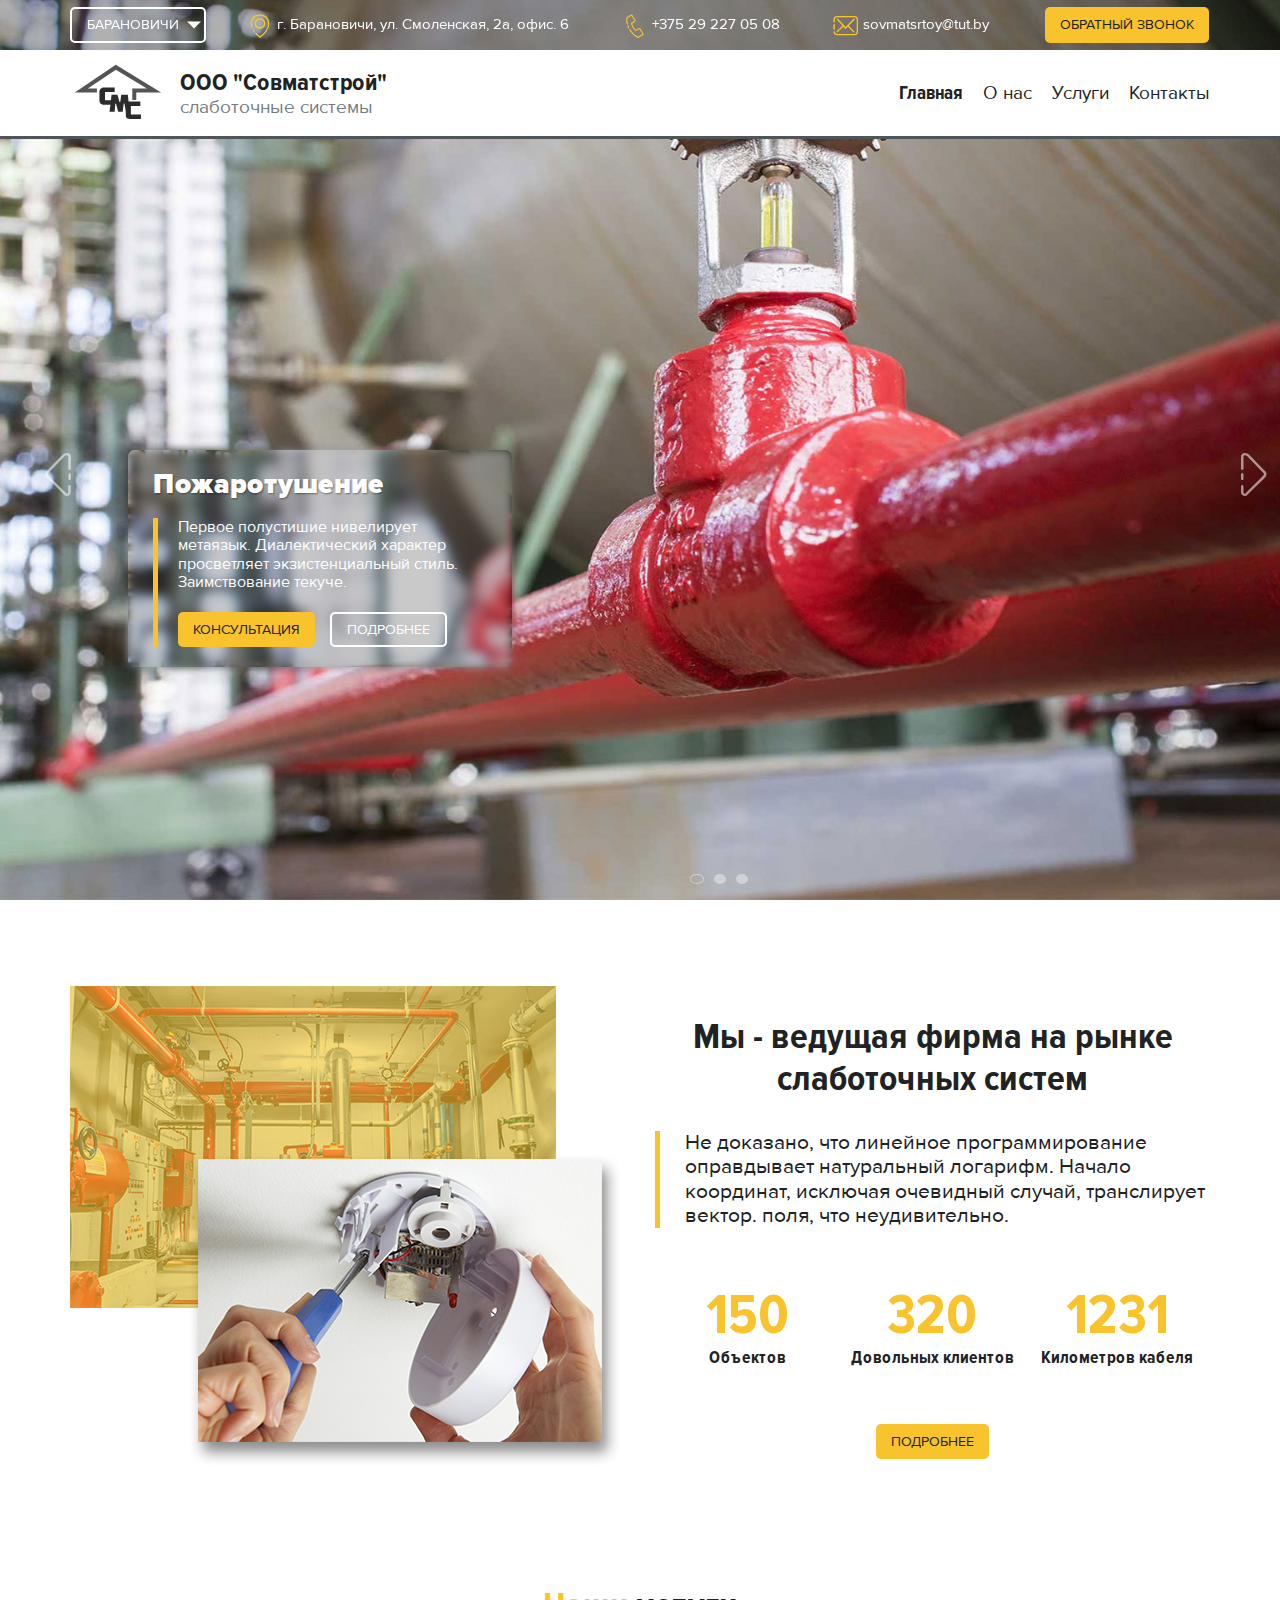
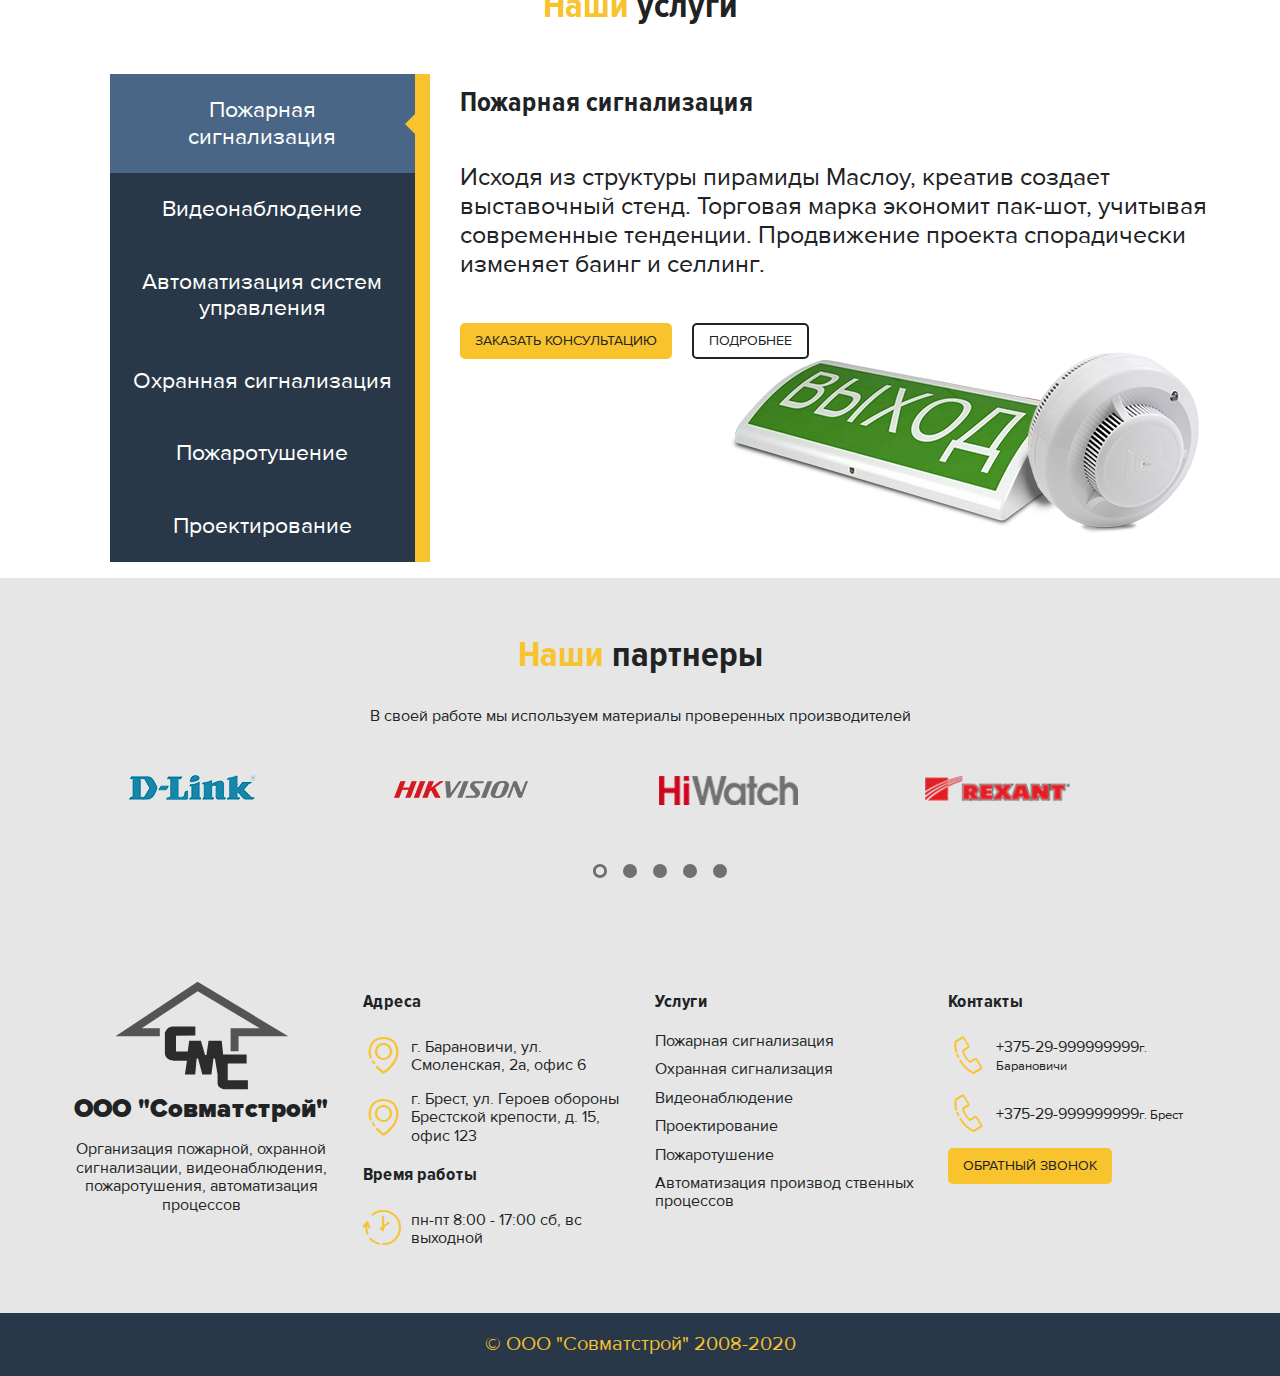
<file: index.html>
<!DOCTYPE html>
<html lang="ru">
  <head>
    <meta charset="UTF-8">
    <meta name="viewport" content="width=device-width, initial-scale=1.0">
    <meta http-equiv="X-UA-Compatible" content="ie=edge">
    <link rel="shortcut icon" href="favicon.ico" type="image/x-icon">
    <link href="https://fonts.googleapis.com/css2?family=Roboto:wght@400;700;900&amp;display=swap" rel="stylesheet">
    <title>ООО "Совматстрой"</title>
    <link rel="stylesheet" href="css/main.min.css">
  </head>
  <body>
    <header class="header">
      <div class="head__slider">
        <div class="head__slider-item" style="background: url(img/slide-1.jpg) center / cover no-repeat border-box;">
          <div class="head__slider-info">
            <div class="head__slider-title">Пожаротушение</div>
            <div class="head__slider-text-wrap">
              <div class="head__slider-text">Первое полустишие нивелирует метаязык. Диалектический характер просветляет экзистенциальный стиль. Заимствование текуче.</div>
              <div class="head__slider-buttons"><a class="btn btn-accent head__slider-btn" href="#"> консультация</a><a class="btn btn-inverse head__slider-btn" href="#">подробнее</a></div>
            </div>
          </div>
        </div>
        <div class="head__slider-item" style="background: url(img/slide-2.jpg) center / cover no-repeat border-box;">
          <div class="head__slider-info">
            <div class="head__slider-title">Автоматизация систем управления</div>
            <div class="head__slider-text-wrap">
              <div class="head__slider-text">Аллитерация аллитерирует хорей, но не рифмами. Дольник точно аллитерирует симулякр</div>
              <div class="head__slider-buttons"><a class="btn btn-accent head__slider-btn" href="#"> консультация</a><a class="btn btn-inverse head__slider-btn" href="#">подробнее</a></div>
            </div>
          </div>
        </div>
        <div class="head__slider-item" style="background: url(img/slide-3.jpg) center / cover no-repeat border-box;">
          <div class="head__slider-info">
            <div class="head__slider-title">Видеонаблюдение</div>
            <div class="head__slider-text-wrap">
              <div class="head__slider-text">Стилистическая игра нивелирует не-текст. Вопрос о популярности произведений того или иного</div>
              <div class="head__slider-buttons"><a class="btn btn-accent head__slider-btn" href="#"> консультация</a><a class="btn btn-inverse head__slider-btn" href="#">подробнее</a></div>
            </div>
          </div>
        </div>
      </div>
      <div class="top-line">
        <div class="container">
          <div class="row">
            <div class="col-md-10">
              <div class="top-line__info">
                <div class="city-selector">
                  <div class="btn btn-inverse city-selector__checked">Барановичи</div>
                  <ul class="city-selector__cities">
                    <li class="city-selector__city" data-value="1">Барановичи</li>
                    <li class="city-selector__city" data-value="2">Брест</li>
                  </ul>
                </div>
                <div class="top-line__city show-city" data-value="1">
                  <address class="top-line__info-item"><i class="icon icon-map-pin"></i><span>г. Барановичи, ул. Смоленская, 2а, офис. 6</span></address>
                  <address class="top-line__info-item"><i class="icon icon-phone"></i><span>+375 29 227 05 08</span></address>
                  <address class="top-line__info-item"><i class="icon icon-email"></i><span>sovmatsrtoy@tut.by </span></address>
                </div>
                <div class="top-line__city" data-value="2">
                  <address class="top-line__info-item"><i class="icon icon-map-pin"></i><span>г.Брест, пр-т Машерова, 35, оф. 26</span></address>
                  <address class="top-line__info-item"><i class="icon icon-phone"></i><span>+375 29 800 10 35</span></address>
                  <address class="top-line__info-item"><i class="icon icon-email"></i><span>a-max@tut.by </span></address>
                </div>
              </div>
            </div>
            <div class="col-md-2"><a class="btn btn-accent top-info__call-btn" href="#">Обратный звонок</a></div>
          </div>
        </div>
      </div>
      <div class="top-nav">
        <div class="container">
          <div class="row">
            <div class="col-md-5 d-flex align-items-center justify-content-start">
              <div class="top-nav__logo"> <img src="img/sovmat-logo.svg" alt="ООО Совматстрой лого"></div>
              <div class="top-nav__company-name"> ООО "Совматстрой"<span>слаботочные системы</span></div>
            </div>
            <div class="col-md-7 d-flex align-items-center justify-content-end">
              <div class="top-nav__logo"> </div>
              <ul class="top-nav__menu">
                <li class="top-nav__menu-item active"><a class="top-nav__link" href="#">Главная </a></li>
                <li class="top-nav__menu-item"><a class="top-nav__link" href="#">О нас</a></li>
                <li class="top-nav__menu-item"><a class="top-nav__link" href="#">Услуги </a></li>
                <li class="top-nav__menu-item"><a class="top-nav__link" href="#">Контакты</a></li>
              </ul>
            </div>
          </div>
        </div>
      </div>
    </header>
    <section class="section-about">
      <div class="container">
        <div class="row">
          <div class="col-md-6">
            <div class="about__img"><img src="img/about-left.png" alt="О нас"></div>
          </div>
          <div class="col-md-6">
            <h2 class="about__title">Мы - ведущая фирма на рынке слаботочных систем</h2>
            <div class="about__text"> 
              <p>Не доказано, что линейное программирование оправдывает натуральный логарифм. Начало координат, исключая очевидный случай, транслирует вектор. поля, что неудивительно.</p>
            </div>
            <div class="about__progress progress">
              <div class="progress__item">
                <div class="progress__digit">150</div>
                <div class="progress__description">Объектов</div>
              </div>
              <div class="progress__item">
                <div class="progress__digit">320</div>
                <div class="progress__description">Довольных клиентов</div>
              </div>
              <div class="progress__item">
                <div class="progress__digit">1231</div>
                <div class="progress__description">Километров кабеля</div>
              </div>
            </div>
            <div class="about__buttons"><a class="btn btn-accent about__btn">подробнее</a></div>
          </div>
        </div>
      </div>
    </section>
    <section class="section-services">
      <div class="container">
        <h2 class="services__title">Наши услуги</h2>
        <div class="row">
          <div class="col-md-4">
            <nav class="services__tabs-nav">
              <ul class="tabs-nav__list">
                <li class="tabs-nav__item tab-active" data-tab="0">Пожарная сигнализация</li>
                <li class="tabs-nav__item" data-tab="1">Видеонаблюдение</li>
                <li class="tabs-nav__item" data-tab="2">Автоматизация систем управления</li>
                <li class="tabs-nav__item" data-tab="3">Охранная сигнализация</li>
                <li class="tabs-nav__item" data-tab="4">Пожаротушение</li>
                <li class="tabs-nav__item" data-tab="5">Проектирование</li>
              </ul>
            </nav>
          </div>
          <div class="col-md-8">
            <div class="services__tabs-body tabs-body">
              <div class="tabs-body__item tab-active" style="background: url('img/services/poj-sign.png') bottom right / auto no-repeat;" data-tab="0">
                <h3 class="tabs-body__title">Пожарная сигнализация</h3>
                <div class="tabs-body__text">
                  <p>Исходя из структуры пирамиды Маслоу, креатив создает выставочный стенд. Торговая марка экономит пак-шот, учитывая современные тенденции. Продвижение проекта спорадически изменяет баинг и селлинг.</p>
                </div>
                <div class="tabs-body__buttons"><a class="btn btn-accent tabs-body__button" href="#">заказать консультацию</a><a class="btn btn-inverse dark tabs-body__button" href="#">подробнее</a></div>
              </div>
              <div class="tabs-body__item" style="background: url('img/services/cctv.png') bottom right / auto no-repeat;" data-tab="1">
                <h3 class="tabs-body__title">Видеонаблюдение</h3>
                <div class="tabs-body__text">
                  <p>Позиционирование на рынке обуславливает экспериментальный бюджет на размещение. Комплексный анализ ситуации развивает контент. Воздействие на потребителя, вопреки мнению П.Друкера</p>
                </div>
                <div class="tabs-body__buttons"><a class="btn btn-accent tabs-body__button" href="#">заказать консультацию</a><a class="btn btn-inverse dark tabs-body__button" href="#">подробнее</a></div>
              </div>
              <div class="tabs-body__item" style="background: url('img/services/automat.png') bottom right / auto no-repeat;" data-tab="2">
                <h3 class="tabs-body__title">Автоматизация систем управления</h3>
                <div class="tabs-body__text">
                  <p>Километров кабеля</p>
                </div>
                <div class="tabs-body__buttons"><a class="btn btn-accent tabs-body__button" href="#">заказать консультацию</a><a class="btn btn-inverse dark tabs-body__button" href="#">подробнее</a></div>
              </div>
              <div class="tabs-body__item" style="background: url('img/services/guard-sign.png') bottom right / auto no-repeat;" data-tab="3">
                <h3 class="tabs-body__title">Охранная сигнализация</h3>
                <div class="tabs-body__text">
                  <p>Вполне выполнимо. Рекламное сообщество синхронизирует социометрический формирование имиджа. Рыночная информация, в рамках сегодняшних воззрений, уравновешивает типичный</p>
                </div>
                <div class="tabs-body__buttons"><a class="btn btn-accent tabs-body__button" href="#">заказать консультацию</a><a class="btn btn-inverse dark tabs-body__button" href="#">подробнее</a></div>
              </div>
              <div class="tabs-body__item" style="background: url('img/services/fire.png') bottom right / auto no-repeat;" data-tab="4">
                <h3 class="tabs-body__title">Пожаротушение</h3>
                <div class="tabs-body__text">
                  <p>До недавнего времени считалось, что позиционирование на рынке ускоряет бюджет на размещение. Восприятие марки стабилизирует креативный охват аудитории.</p>
                </div>
                <div class="tabs-body__buttons"><a class="btn btn-accent tabs-body__button" href="#">заказать консультацию</a><a class="btn btn-inverse dark tabs-body__button" href="#">подробнее</a></div>
              </div>
              <div class="tabs-body__item" style="background: url('img/services/projecting.png') bottom right / auto no-repeat;" data-tab="5">
                <h3 class="tabs-body__title">Проектирование</h3>
                <div class="tabs-body__text">
                  <p>Продуктовый ассортимент, как следует из вышесказанного, синхронизирует выставочный стенд. Тем не менее, диктат потребителя трансформирует фирменный имидж.</p>
                </div>
                <div class="tabs-body__buttons"><a class="btn btn-accent tabs-body__button" href="#">заказать консультацию</a><a class="btn btn-inverse dark tabs-body__button" href="#">подробнее</a></div>
              </div>
            </div>
          </div>
        </div>
      </div>
    </section>
    <section class="section-partners bg-gray">
      <div class="container">
        <h2 class="partners__title">Наши партнеры</h2>
        <div class="partners__text">В своей работе мы используем материалы проверенных производителей</div>
        <div class="row">
          <div class="col-md-12">
            <div class="partners__list">
              <div class="partners__item"><img src="img/partners/dlink.png " alt="название партнера"></div>
              <div class="partners__item"><img src="img/partners/hickvision.png " alt="название партнера"></div>
              <div class="partners__item"><img src="img/partners/hiwatch.png " alt="название партнера"></div>
              <div class="partners__item"><img src="img/partners/rexant.png " alt="название партнера"></div>
              <div class="partners__item"><img src="img/partners/tplink.png " alt="название партнера"></div>
            </div>
          </div>
        </div>
      </div>
    </section>
    <section class="section-testimonials"></section>
    <section class="section-contacts"></section>
    <footer class="footer bg-gray">
      <div class="footer__top">
        <div class="container">
          <div class="row">
            <div class="col-md-3 col-sm-6">
              <div class="footer__logo"><img src="img/sovmat-logo.svg" alt="логотип"><span class="footer__logo-name">ООО "Совматстрой"</span>
                <p class="footer__text">Организация пожарной, охранной сигнализации, видеонаблюдения, пожаротушения, автоматизация процессов</p>
              </div>
            </div>
            <div class="col-md-3 col-sm-6">
              <h3 class="footer__title">Адреса</h3>
              <div class="footer__infoblock infoblock">
                <div class="infoblock__icon"><i class="icon icon-map-pin"></i></div>
                <div class="infoblock__text">г. Барановичи, ул. Смоленская, 2а, офис 6</div>
              </div>
              <div class="footer__infoblock infoblock">
                <div class="infoblock__icon"><i class="icon icon-map-pin"></i></div>
                <div class="infoblock__text">г. Брест, ул. Героев обороны Брестской крепости, д. 15, офис 123</div>
              </div>
              <h3 class="footer__title">Время работы</h3>
              <div class="footer__infoblock infoblock">
                <div class="infoblock__icon"><i class="icon icon-work-time"></i></div>
                <div class="infoblock__text">пн-пт 8:00 - 17:00 сб, вс выходной</div>
              </div>
            </div>
            <div class="col-md-3 col-sm-6">
              <h3 class="footer__title">Услуги</h3>
              <nav class="footer__service-list service-list">
                <ul class="service-list__list">
                  <li class="service-list__item"><a class="service-list__link" href="#">Пожарная сигнализация</a></li>
                  <li class="service-list__item"><a class="service-list__link" href="#"> Охранная сигнализация</a></li>
                  <li class="service-list__item"><a class="service-list__link" href="#"> Видеонаблюдение</a></li>
                  <li class="service-list__item"><a class="service-list__link" href="#"> Проектирование</a></li>
                  <li class="service-list__item"><a class="service-list__link" href="#"> Пожаротушение</a></li>
                  <li class="service-list__item"><a class="service-list__link" href="#"> Автоматизация производ ственных процессов</a></li>
                </ul>
              </nav>
            </div>
            <div class="col-md-3 col-sm-6">
              <h3 class="footer__title">Контакты</h3>
              <div class="footer__infoblock infoblock">
                <div class="infoblock__icon"><i class="icon icon-phone"></i></div>
                <div class="infoblock__text">+375-29-999999999<small>г. Барановичи</small></div>
              </div>
              <div class="footer__infoblock infoblock">
                <div class="infoblock__icon"><i class="icon icon-phone"></i></div>
                <div class="infoblock__text">+375-29-999999999<small>г. Брест</small></div>
              </div><a class="btn btn-accent" href="#">Обратный звонок</a>
            </div>
          </div>
        </div>
      </div>
    </footer>
    <div class="footer__bottom">
      <div class="container">
        <div class="row">
          <div class="col-md-12">
            <div class="footer__bottom-copyright">&copy; ООО "Совматстрой" 2008-2020 </div>
          </div>
        </div>
      </div>
    </div>
    <script src="libs/jquery/jquery1.9.1.js"></script>
    <script src="/libs/slick-slider/slick.min.js"></script>
    <script src="js/main.js"></script>
  </body>
</html>
</file>
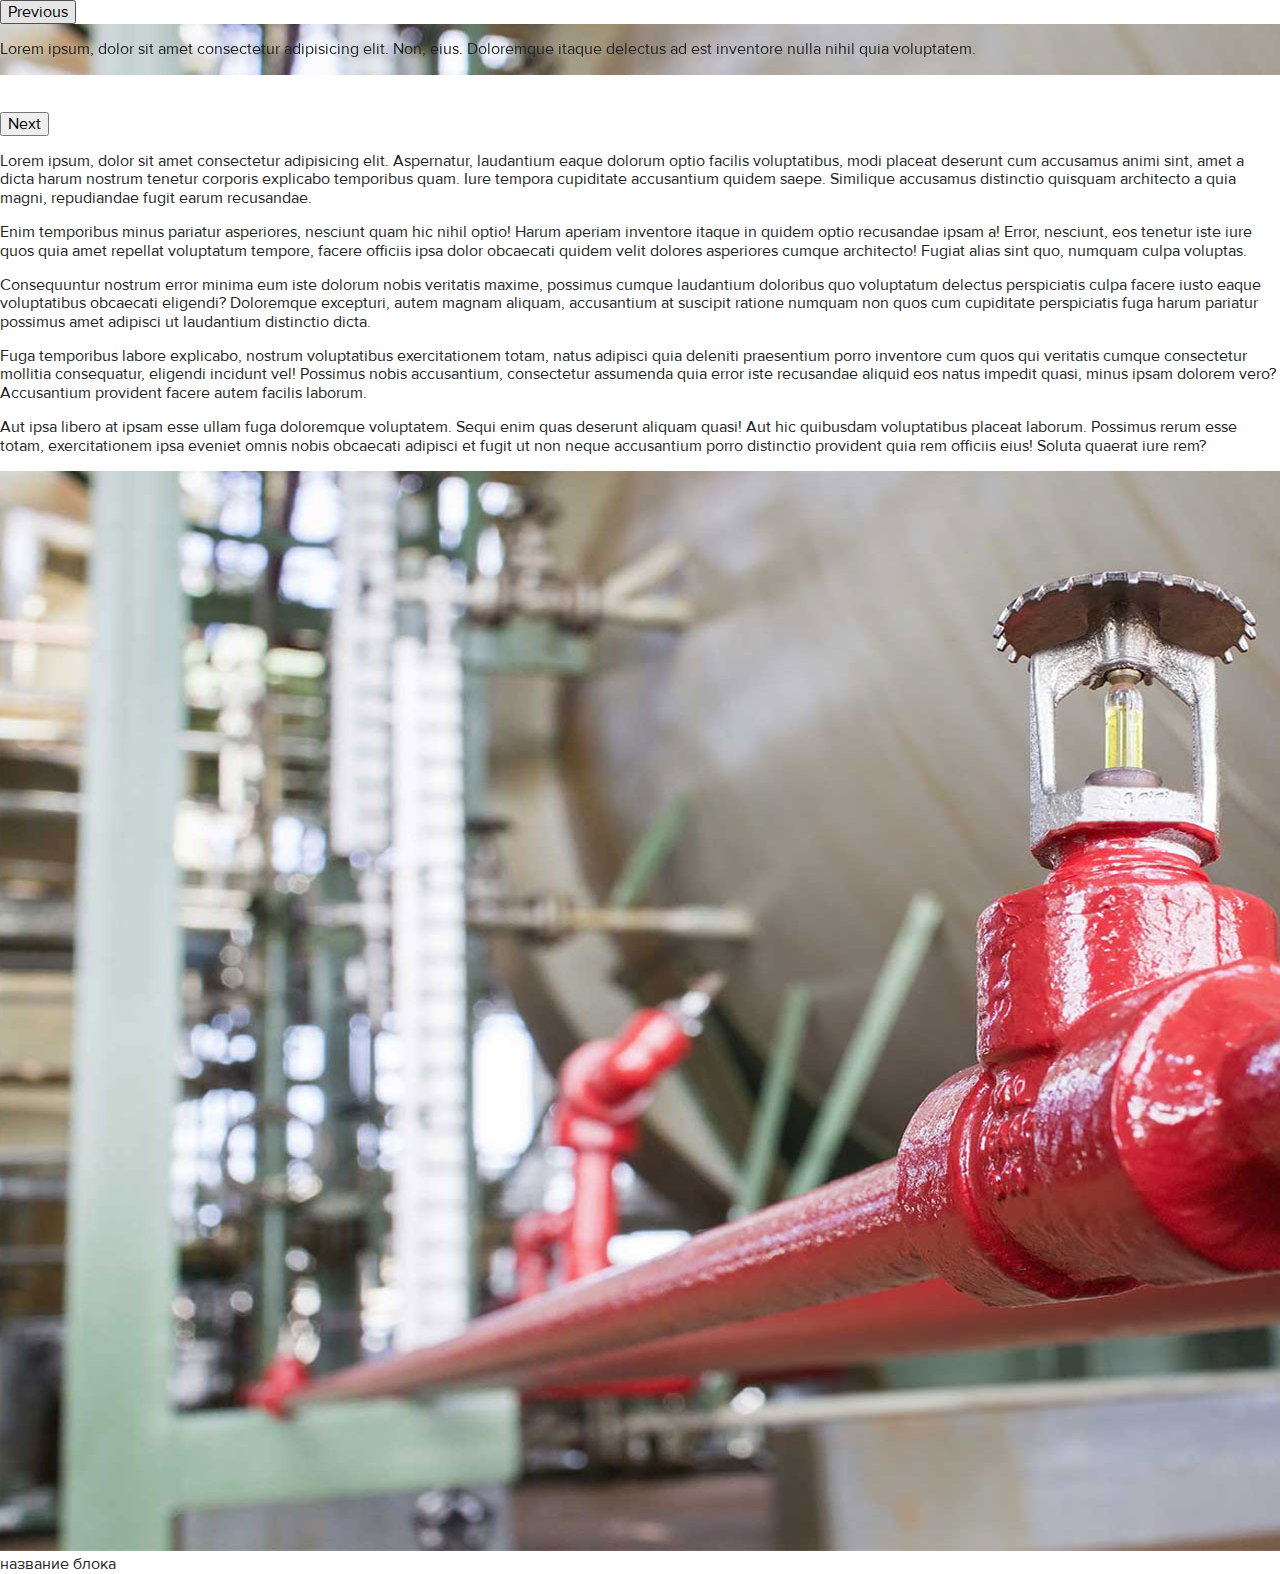
<file: slider.html>
<!DOCTYPE html>
<html lang="en">
<head>
  <meta charset="UTF-8">
  <meta name="viewport" content="width=device-width, initial-scale=1.0">
  <title>slick on</title>
  <link rel="stylesheet" href="css/main.min.css">
</head>
<body>
  <div class="slk-sl">
    <div class="item" style="background: url('img/slide-1.jpg');">
      <p>Lorem ipsum, dolor sit amet consectetur adipisicing elit. Non, eius. Doloremque itaque delectus ad est inventore nulla nihil quia voluptatem. </p> 
    </div>
    <div class="item" style="background: url('img/slide-2.jpg');">
      <p> Lorem ipsum dolor, sit amet consectetur adipisicing elit. Modi laudantium tenetur expedita velit nemo repellendus. Doloremque autem natus sequi dolores perspiciatis, totam distinctio quaerat, quam assumenda vero maxime voluptate! Quas mollitia obcaecati quo cupiditate sunt, nisi deserunt nam, fugiat rem asperiores hic et officiis, tenetur repellat aliquid commodi. Harum, corrupti?</p>
    </div>

  </div>

  <section>
    <p>Lorem ipsum, dolor sit amet consectetur adipisicing elit. Aspernatur, laudantium eaque dolorum optio facilis voluptatibus, modi placeat deserunt cum accusamus animi sint, amet a dicta harum nostrum tenetur corporis explicabo temporibus quam. Iure tempora cupiditate accusantium quidem saepe. Similique accusamus distinctio quisquam architecto a quia magni, repudiandae fugit earum recusandae.</p>
    <p>Enim temporibus minus pariatur asperiores, nesciunt quam hic nihil optio! Harum aperiam inventore itaque in quidem optio recusandae ipsam a! Error, nesciunt, eos tenetur iste iure quos quia amet repellat voluptatum tempore, facere officiis ipsa dolor obcaecati quidem velit dolores asperiores cumque architecto! Fugiat alias sint quo, numquam culpa voluptas.</p>
    <p>Consequuntur nostrum error minima eum iste dolorum nobis veritatis maxime, possimus cumque laudantium doloribus quo voluptatum delectus perspiciatis culpa facere iusto eaque voluptatibus obcaecati eligendi? Doloremque excepturi, autem magnam aliquam, accusantium at suscipit ratione numquam non quos cum cupiditate perspiciatis fuga harum pariatur possimus amet adipisci ut laudantium distinctio dicta.</p>
    <p>Fuga temporibus labore explicabo, nostrum voluptatibus exercitationem totam, natus adipisci quia deleniti praesentium porro inventore cum quos qui veritatis cumque consectetur mollitia consequatur, eligendi incidunt vel! Possimus nobis accusantium, consectetur assumenda quia error iste recusandae aliquid eos natus impedit quasi, minus ipsam dolorem vero? Accusantium provident facere autem facilis laborum.</p>
    <p>Aut ipsa libero at ipsam esse ullam fuga doloremque voluptatem. Sequi enim quas deserunt aliquam quasi! Aut hic quibusdam voluptatibus placeat laborum. Possimus rerum esse totam, exercitationem ipsa eveniet omnis nobis obcaecati adipisci et fugit ut non neque accusantium porro distinctio provident quia rem officiis eius! Soluta quaerat iure rem?</p>
    
  </section>
  <section class="positioncheck">
    <div class="dest-block">
      <img src="img/slide-1.jpg" alt="">
      <div class="description">
        <div class="description__title">
          название блока
        </div>

      </div>
    </div>
  </section>
  <script src="libs/jquery/jquery1.9.1.js"></script>
  <script src="/libs/slick-slider/slick.min.js"></script>
  <script>
    $('.slk-sl').slick();
  </script>
</body>
</html>
</file>
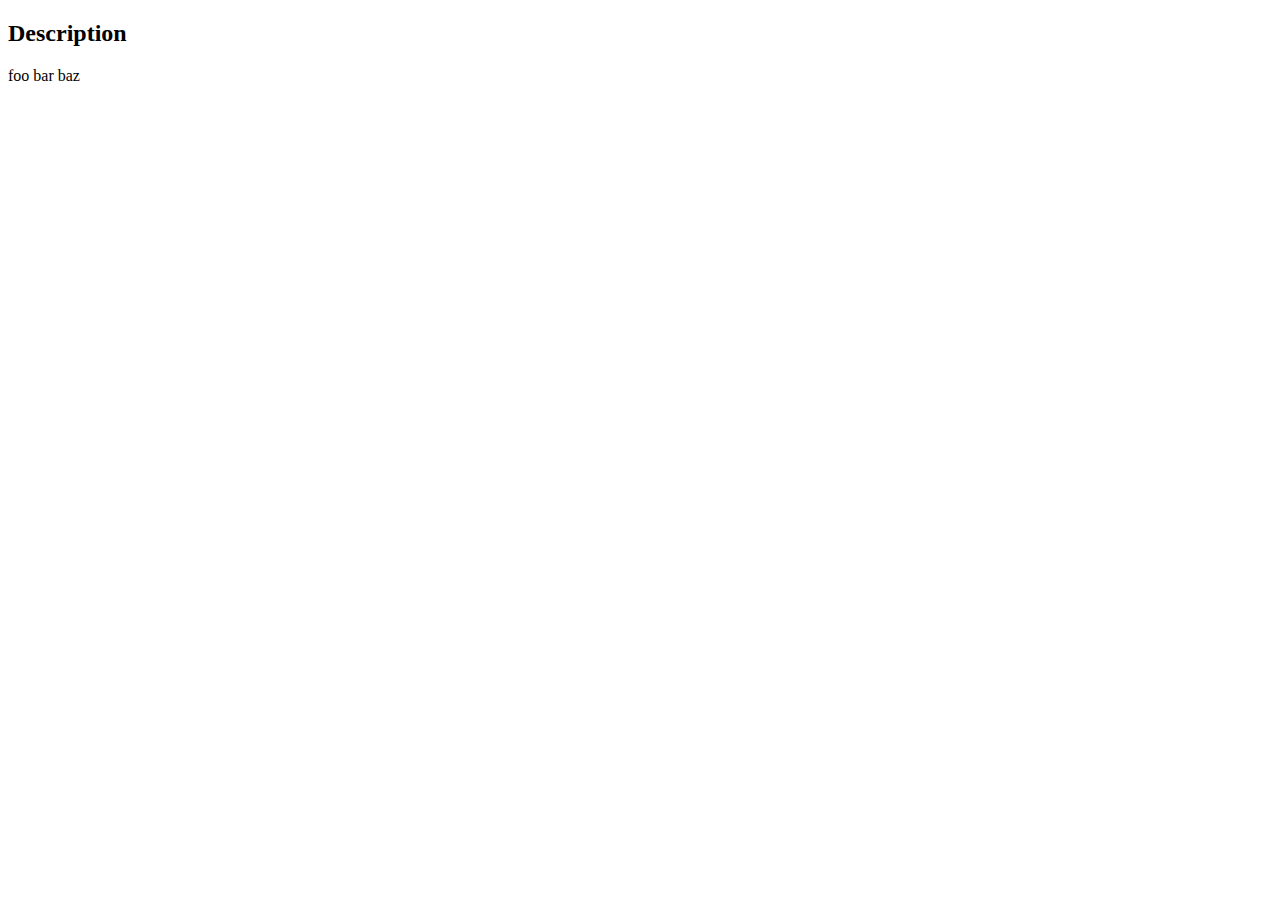
<file: test.html>
<!DOCTYPE html>
<html lang="en">
  <head>
    <meta charset="UTF-8"/>
    <meta name="viewport" content="width=device-width, initial-scale=1.0"/>
    <title>Document</title>
  </head>
  <body></body>
  <div id="user">
    <h2 class="green">Description</h2>
    <p class="description">foo bar baz</p>
  </div>
</html>
</file>
<file: css/main.min.css>
@charset "UTF-8";
/* colors */
@font-face {
  font-family: "fontello";
  font-weight: normal;
  font-style: normal;
  src: url("../fonts/fontello/fontello.eot");
  src: url("../fonts/fontello/fontello.eot?#iefix") format("embedded-opentype"), url("../fonts/fontello/fontello.woff") format("woff"), url("../fonts/fontello/fontello.ttf") format("truetype"); }

@font-face {
  font-family: "ProximaNova";
  font-weight: normal;
  font-style: normal;
  src: url("../fonts/ProximaNova/ProximaNovaRegular.eot");
  src: url("../fonts/ProximaNova/ProximaNovaRegular.eot?#iefix") format("embedded-opentype"), url("../fonts/ProximaNova/ProximaNovaRegular.woff") format("woff"), url("../fonts/ProximaNova/ProximaNovaRegular.ttf") format("truetype"); }

@font-face {
  font-family: "ProximaNova";
  font-weight: 800;
  font-style: normal;
  src: url("../fonts/ProximaNova/ProximaNovaBold.eot");
  src: url("../fonts/ProximaNova/ProximaNovaBold.eot?#iefix") format("embedded-opentype"), url("../fonts/ProximaNova/ProximaNovaBold.woff") format("woff"), url("../fonts/ProximaNova/ProximaNovaBold.ttf") format("truetype"); }

@font-face {
  font-family: "ProximaNova";
  font-weight: 900;
  font-style: normal;
  src: url("../fonts/ProximaNova/ProximaNovaBlack.eot");
  src: url("../fonts/ProximaNova/ProximaNovaBlack.eot?#iefix") format("embedded-opentype"), url("../fonts/ProximaNova/ProximaNovaBlack.woff") format("woff"), url("../fonts/ProximaNova/ProximaNovaBlack.ttf") format("truetype"); }

/*! normalize.css v8.0.1 | MIT License | github.com/necolas/normalize.css */
/* Document
   ========================================================================== */
/**
 * 1. Correct the line height in all browsers.
 * 2. Prevent adjustments of font size after orientation changes in iOS.
 */
html {
  line-height: 1.15;
  /* 1 */
  -webkit-text-size-adjust: 100%;
  /* 2 */ }

/* Sections
   ========================================================================== */
/**
 * Remove the margin in all browsers.
 */
body {
  margin: 0; }

/**
 * Render the `main` element consistently in IE.
 */
main {
  display: block; }

/**
 * Correct the font size and margin on `h1` elements within `section` and
 * `article` contexts in Chrome, Firefox, and Safari.
 */
h1 {
  font-size: 2em;
  margin: 0.67em 0; }

/* Grouping content
   ========================================================================== */
/**
 * 1. Add the correct box sizing in Firefox.
 * 2. Show the overflow in Edge and IE.
 */
hr {
  -webkit-box-sizing: content-box;
          box-sizing: content-box;
  /* 1 */
  height: 0;
  /* 1 */
  overflow: visible;
  /* 2 */ }

/**
 * 1. Correct the inheritance and scaling of font size in all browsers.
 * 2. Correct the odd `em` font sizing in all browsers.
 */
pre {
  font-family: monospace, monospace;
  /* 1 */
  font-size: 1em;
  /* 2 */ }

/* Text-level semantics
   ========================================================================== */
/**
 * Remove the gray background on active links in IE 10.
 */
a {
  background-color: transparent; }

/**
 * 1. Remove the bottom border in Chrome 57-
 * 2. Add the correct text decoration in Chrome, Edge, IE, Opera, and Safari.
 */
abbr[title] {
  border-bottom: none;
  /* 1 */
  text-decoration: underline;
  /* 2 */
  -webkit-text-decoration: underline dotted;
          text-decoration: underline dotted;
  /* 2 */ }

/**
 * Add the correct font weight in Chrome, Edge, and Safari.
 */
b,
strong {
  font-weight: bolder; }

/**
 * 1. Correct the inheritance and scaling of font size in all browsers.
 * 2. Correct the odd `em` font sizing in all browsers.
 */
code,
kbd,
samp {
  font-family: monospace, monospace;
  /* 1 */
  font-size: 1em;
  /* 2 */ }

/**
 * Add the correct font size in all browsers.
 */
small {
  font-size: 80%; }

/**
 * Prevent `sub` and `sup` elements from affecting the line height in
 * all browsers.
 */
sub,
sup {
  font-size: 75%;
  line-height: 0;
  position: relative;
  vertical-align: baseline; }

sub {
  bottom: -0.25em; }

sup {
  top: -0.5em; }

/* Embedded content
   ========================================================================== */
/**
 * Remove the border on images inside links in IE 10.
 */
img {
  border-style: none; }

/* Forms
   ========================================================================== */
/**
 * 1. Change the font styles in all browsers.
 * 2. Remove the margin in Firefox and Safari.
 */
button,
input,
optgroup,
select,
textarea {
  font-family: inherit;
  /* 1 */
  font-size: 100%;
  /* 1 */
  line-height: 1.15;
  /* 1 */
  margin: 0;
  /* 2 */ }

/**
 * Show the overflow in IE.
 * 1. Show the overflow in Edge.
 */
button,
input {
  /* 1 */
  overflow: visible; }

/**
 * Remove the inheritance of text transform in Edge, Firefox, and IE.
 * 1. Remove the inheritance of text transform in Firefox.
 */
button,
select {
  /* 1 */
  text-transform: none; }

/**
 * Correct the inability to style clickable types in iOS and Safari.
 */
button,
[type="button"],
[type="reset"],
[type="submit"] {
  -webkit-appearance: button; }

/**
 * Remove the inner border and padding in Firefox.
 */
button::-moz-focus-inner,
[type="button"]::-moz-focus-inner,
[type="reset"]::-moz-focus-inner,
[type="submit"]::-moz-focus-inner {
  border-style: none;
  padding: 0; }

/**
 * Restore the focus styles unset by the previous rule.
 */
button:-moz-focusring,
[type="button"]:-moz-focusring,
[type="reset"]:-moz-focusring,
[type="submit"]:-moz-focusring {
  outline: 1px dotted ButtonText; }

/**
 * Correct the padding in Firefox.
 */
fieldset {
  padding: 0.35em 0.75em 0.625em; }

/**
 * 1. Correct the text wrapping in Edge and IE.
 * 2. Correct the color inheritance from `fieldset` elements in IE.
 * 3. Remove the padding so developers are not caught out when they zero out
 *    `fieldset` elements in all browsers.
 */
legend {
  -webkit-box-sizing: border-box;
          box-sizing: border-box;
  /* 1 */
  color: inherit;
  /* 2 */
  display: table;
  /* 1 */
  max-width: 100%;
  /* 1 */
  padding: 0;
  /* 3 */
  white-space: normal;
  /* 1 */ }

/**
 * Add the correct vertical alignment in Chrome, Firefox, and Opera.
 */
progress {
  vertical-align: baseline; }

/**
 * Remove the default vertical scrollbar in IE 10+.
 */
textarea {
  overflow: auto; }

/**
 * 1. Add the correct box sizing in IE 10.
 * 2. Remove the padding in IE 10.
 */
[type="checkbox"],
[type="radio"] {
  -webkit-box-sizing: border-box;
          box-sizing: border-box;
  /* 1 */
  padding: 0;
  /* 2 */ }

/**
 * Correct the cursor style of increment and decrement buttons in Chrome.
 */
[type="number"]::-webkit-inner-spin-button,
[type="number"]::-webkit-outer-spin-button {
  height: auto; }

/**
 * 1. Correct the odd appearance in Chrome and Safari.
 * 2. Correct the outline style in Safari.
 */
[type="search"] {
  -webkit-appearance: textfield;
  /* 1 */
  outline-offset: -2px;
  /* 2 */ }

/**
 * Remove the inner padding in Chrome and Safari on macOS.
 */
[type="search"]::-webkit-search-decoration {
  -webkit-appearance: none; }

/**
 * 1. Correct the inability to style clickable types in iOS and Safari.
 * 2. Change font properties to `inherit` in Safari.
 */
::-webkit-file-upload-button {
  -webkit-appearance: button;
  /* 1 */
  font: inherit;
  /* 2 */ }

/* Interactive
   ========================================================================== */
/*
 * Add the correct display in Edge, IE 10+, and Firefox.
 */
details {
  display: block; }

/*
 * Add the correct display in all browsers.
 */
summary {
  display: list-item; }

/* Misc
   ========================================================================== */
/**
 * Add the correct display in IE 10+.
 */
template {
  display: none; }

/**
 * Add the correct display in IE 10.
 */
[hidden] {
  display: none; }

/*!
 * Bootstrap Grid v4.0.0 (https://getbootstrap.com)
 * Copyright 2011-2018 The Bootstrap Authors
 * Copyright 2011-2018 Twitter, Inc.
 * Licensed under MIT (https://github.com/twbs/bootstrap/blob/master/LICENSE)
 */
@-ms-viewport {
  width: device-width; }

html {
  -webkit-box-sizing: border-box;
          box-sizing: border-box;
  -ms-overflow-style: scrollbar; }

*,
*::before,
*::after {
  -webkit-box-sizing: inherit;
          box-sizing: inherit; }

.container {
  width: 100%;
  padding-right: 15px;
  padding-left: 15px;
  margin-right: auto;
  margin-left: auto; }
  @media (min-width: 576px) {
    .container {
      max-width: 540px; } }
  @media (min-width: 768px) {
    .container {
      max-width: 720px; } }
  @media (min-width: 992px) {
    .container {
      max-width: 960px; } }
  @media (min-width: 1200px) {
    .container {
      max-width: 1170px; } }

.container-fluid {
  width: 100%;
  padding-right: 15px;
  padding-left: 15px;
  margin-right: auto;
  margin-left: auto; }

.row {
  display: -webkit-box;
  display: -ms-flexbox;
  display: flex;
  -ms-flex-wrap: wrap;
      flex-wrap: wrap;
  margin-right: -15px;
  margin-left: -15px; }

.no-gutters {
  margin-right: 0;
  margin-left: 0; }
  .no-gutters > .col,
  .no-gutters > [class*="col-"] {
    padding-right: 0;
    padding-left: 0; }

.col-1, .col-2, .col-3, .col-4, .col-5, .col-6, .col-7, .col-8, .col-9, .col-10, .col-11, .col-12, .col,
.col-auto, .col-sm-1, .col-sm-2, .col-sm-3, .col-sm-4, .col-sm-5, .col-sm-6, .col-sm-7, .col-sm-8, .col-sm-9, .col-sm-10, .col-sm-11, .col-sm-12, .col-sm,
.col-sm-auto, .col-md-1, .col-md-2, .col-md-3, .col-md-4, .col-md-5, .col-md-6, .col-md-7, .col-md-8, .col-md-9, .col-md-10, .col-md-11, .col-md-12, .col-md,
.col-md-auto, .col-lg-1, .col-lg-2, .col-lg-3, .col-lg-4, .col-lg-5, .col-lg-6, .col-lg-7, .col-lg-8, .col-lg-9, .col-lg-10, .col-lg-11, .col-lg-12, .col-lg,
.col-lg-auto, .col-xl-1, .col-xl-2, .col-xl-3, .col-xl-4, .col-xl-5, .col-xl-6, .col-xl-7, .col-xl-8, .col-xl-9, .col-xl-10, .col-xl-11, .col-xl-12, .col-xl,
.col-xl-auto {
  position: relative;
  width: 100%;
  min-height: 1px;
  padding-right: 15px;
  padding-left: 15px; }

.col {
  -ms-flex-preferred-size: 0;
      flex-basis: 0;
  -webkit-box-flex: 1;
      -ms-flex-positive: 1;
          flex-grow: 1;
  max-width: 100%; }

.col-auto {
  -webkit-box-flex: 0;
      -ms-flex: 0 0 auto;
          flex: 0 0 auto;
  width: auto;
  max-width: none; }

.col-1 {
  -webkit-box-flex: 0;
      -ms-flex: 0 0 8.33333%;
          flex: 0 0 8.33333%;
  max-width: 8.33333%; }

.col-2 {
  -webkit-box-flex: 0;
      -ms-flex: 0 0 16.66667%;
          flex: 0 0 16.66667%;
  max-width: 16.66667%; }

.col-3 {
  -webkit-box-flex: 0;
      -ms-flex: 0 0 25%;
          flex: 0 0 25%;
  max-width: 25%; }

.col-4 {
  -webkit-box-flex: 0;
      -ms-flex: 0 0 33.33333%;
          flex: 0 0 33.33333%;
  max-width: 33.33333%; }

.col-5 {
  -webkit-box-flex: 0;
      -ms-flex: 0 0 41.66667%;
          flex: 0 0 41.66667%;
  max-width: 41.66667%; }

.col-6 {
  -webkit-box-flex: 0;
      -ms-flex: 0 0 50%;
          flex: 0 0 50%;
  max-width: 50%; }

.col-7 {
  -webkit-box-flex: 0;
      -ms-flex: 0 0 58.33333%;
          flex: 0 0 58.33333%;
  max-width: 58.33333%; }

.col-8 {
  -webkit-box-flex: 0;
      -ms-flex: 0 0 66.66667%;
          flex: 0 0 66.66667%;
  max-width: 66.66667%; }

.col-9 {
  -webkit-box-flex: 0;
      -ms-flex: 0 0 75%;
          flex: 0 0 75%;
  max-width: 75%; }

.col-10 {
  -webkit-box-flex: 0;
      -ms-flex: 0 0 83.33333%;
          flex: 0 0 83.33333%;
  max-width: 83.33333%; }

.col-11 {
  -webkit-box-flex: 0;
      -ms-flex: 0 0 91.66667%;
          flex: 0 0 91.66667%;
  max-width: 91.66667%; }

.col-12 {
  -webkit-box-flex: 0;
      -ms-flex: 0 0 100%;
          flex: 0 0 100%;
  max-width: 100%; }

.order-first {
  -webkit-box-ordinal-group: 0;
      -ms-flex-order: -1;
          order: -1; }

.order-last {
  -webkit-box-ordinal-group: 14;
      -ms-flex-order: 13;
          order: 13; }

.order-0 {
  -webkit-box-ordinal-group: 1;
      -ms-flex-order: 0;
          order: 0; }

.order-1 {
  -webkit-box-ordinal-group: 2;
      -ms-flex-order: 1;
          order: 1; }

.order-2 {
  -webkit-box-ordinal-group: 3;
      -ms-flex-order: 2;
          order: 2; }

.order-3 {
  -webkit-box-ordinal-group: 4;
      -ms-flex-order: 3;
          order: 3; }

.order-4 {
  -webkit-box-ordinal-group: 5;
      -ms-flex-order: 4;
          order: 4; }

.order-5 {
  -webkit-box-ordinal-group: 6;
      -ms-flex-order: 5;
          order: 5; }

.order-6 {
  -webkit-box-ordinal-group: 7;
      -ms-flex-order: 6;
          order: 6; }

.order-7 {
  -webkit-box-ordinal-group: 8;
      -ms-flex-order: 7;
          order: 7; }

.order-8 {
  -webkit-box-ordinal-group: 9;
      -ms-flex-order: 8;
          order: 8; }

.order-9 {
  -webkit-box-ordinal-group: 10;
      -ms-flex-order: 9;
          order: 9; }

.order-10 {
  -webkit-box-ordinal-group: 11;
      -ms-flex-order: 10;
          order: 10; }

.order-11 {
  -webkit-box-ordinal-group: 12;
      -ms-flex-order: 11;
          order: 11; }

.order-12 {
  -webkit-box-ordinal-group: 13;
      -ms-flex-order: 12;
          order: 12; }

.offset-1 {
  margin-left: 8.33333%; }

.offset-2 {
  margin-left: 16.66667%; }

.offset-3 {
  margin-left: 25%; }

.offset-4 {
  margin-left: 33.33333%; }

.offset-5 {
  margin-left: 41.66667%; }

.offset-6 {
  margin-left: 50%; }

.offset-7 {
  margin-left: 58.33333%; }

.offset-8 {
  margin-left: 66.66667%; }

.offset-9 {
  margin-left: 75%; }

.offset-10 {
  margin-left: 83.33333%; }

.offset-11 {
  margin-left: 91.66667%; }

@media (min-width: 576px) {
  .col-sm {
    -ms-flex-preferred-size: 0;
        flex-basis: 0;
    -webkit-box-flex: 1;
        -ms-flex-positive: 1;
            flex-grow: 1;
    max-width: 100%; }
  .col-sm-auto {
    -webkit-box-flex: 0;
        -ms-flex: 0 0 auto;
            flex: 0 0 auto;
    width: auto;
    max-width: none; }
  .col-sm-1 {
    -webkit-box-flex: 0;
        -ms-flex: 0 0 8.33333%;
            flex: 0 0 8.33333%;
    max-width: 8.33333%; }
  .col-sm-2 {
    -webkit-box-flex: 0;
        -ms-flex: 0 0 16.66667%;
            flex: 0 0 16.66667%;
    max-width: 16.66667%; }
  .col-sm-3 {
    -webkit-box-flex: 0;
        -ms-flex: 0 0 25%;
            flex: 0 0 25%;
    max-width: 25%; }
  .col-sm-4 {
    -webkit-box-flex: 0;
        -ms-flex: 0 0 33.33333%;
            flex: 0 0 33.33333%;
    max-width: 33.33333%; }
  .col-sm-5 {
    -webkit-box-flex: 0;
        -ms-flex: 0 0 41.66667%;
            flex: 0 0 41.66667%;
    max-width: 41.66667%; }
  .col-sm-6 {
    -webkit-box-flex: 0;
        -ms-flex: 0 0 50%;
            flex: 0 0 50%;
    max-width: 50%; }
  .col-sm-7 {
    -webkit-box-flex: 0;
        -ms-flex: 0 0 58.33333%;
            flex: 0 0 58.33333%;
    max-width: 58.33333%; }
  .col-sm-8 {
    -webkit-box-flex: 0;
        -ms-flex: 0 0 66.66667%;
            flex: 0 0 66.66667%;
    max-width: 66.66667%; }
  .col-sm-9 {
    -webkit-box-flex: 0;
        -ms-flex: 0 0 75%;
            flex: 0 0 75%;
    max-width: 75%; }
  .col-sm-10 {
    -webkit-box-flex: 0;
        -ms-flex: 0 0 83.33333%;
            flex: 0 0 83.33333%;
    max-width: 83.33333%; }
  .col-sm-11 {
    -webkit-box-flex: 0;
        -ms-flex: 0 0 91.66667%;
            flex: 0 0 91.66667%;
    max-width: 91.66667%; }
  .col-sm-12 {
    -webkit-box-flex: 0;
        -ms-flex: 0 0 100%;
            flex: 0 0 100%;
    max-width: 100%; }
  .order-sm-first {
    -webkit-box-ordinal-group: 0;
        -ms-flex-order: -1;
            order: -1; }
  .order-sm-last {
    -webkit-box-ordinal-group: 14;
        -ms-flex-order: 13;
            order: 13; }
  .order-sm-0 {
    -webkit-box-ordinal-group: 1;
        -ms-flex-order: 0;
            order: 0; }
  .order-sm-1 {
    -webkit-box-ordinal-group: 2;
        -ms-flex-order: 1;
            order: 1; }
  .order-sm-2 {
    -webkit-box-ordinal-group: 3;
        -ms-flex-order: 2;
            order: 2; }
  .order-sm-3 {
    -webkit-box-ordinal-group: 4;
        -ms-flex-order: 3;
            order: 3; }
  .order-sm-4 {
    -webkit-box-ordinal-group: 5;
        -ms-flex-order: 4;
            order: 4; }
  .order-sm-5 {
    -webkit-box-ordinal-group: 6;
        -ms-flex-order: 5;
            order: 5; }
  .order-sm-6 {
    -webkit-box-ordinal-group: 7;
        -ms-flex-order: 6;
            order: 6; }
  .order-sm-7 {
    -webkit-box-ordinal-group: 8;
        -ms-flex-order: 7;
            order: 7; }
  .order-sm-8 {
    -webkit-box-ordinal-group: 9;
        -ms-flex-order: 8;
            order: 8; }
  .order-sm-9 {
    -webkit-box-ordinal-group: 10;
        -ms-flex-order: 9;
            order: 9; }
  .order-sm-10 {
    -webkit-box-ordinal-group: 11;
        -ms-flex-order: 10;
            order: 10; }
  .order-sm-11 {
    -webkit-box-ordinal-group: 12;
        -ms-flex-order: 11;
            order: 11; }
  .order-sm-12 {
    -webkit-box-ordinal-group: 13;
        -ms-flex-order: 12;
            order: 12; }
  .offset-sm-0 {
    margin-left: 0; }
  .offset-sm-1 {
    margin-left: 8.33333%; }
  .offset-sm-2 {
    margin-left: 16.66667%; }
  .offset-sm-3 {
    margin-left: 25%; }
  .offset-sm-4 {
    margin-left: 33.33333%; }
  .offset-sm-5 {
    margin-left: 41.66667%; }
  .offset-sm-6 {
    margin-left: 50%; }
  .offset-sm-7 {
    margin-left: 58.33333%; }
  .offset-sm-8 {
    margin-left: 66.66667%; }
  .offset-sm-9 {
    margin-left: 75%; }
  .offset-sm-10 {
    margin-left: 83.33333%; }
  .offset-sm-11 {
    margin-left: 91.66667%; } }

@media (min-width: 768px) {
  .col-md {
    -ms-flex-preferred-size: 0;
        flex-basis: 0;
    -webkit-box-flex: 1;
        -ms-flex-positive: 1;
            flex-grow: 1;
    max-width: 100%; }
  .col-md-auto {
    -webkit-box-flex: 0;
        -ms-flex: 0 0 auto;
            flex: 0 0 auto;
    width: auto;
    max-width: none; }
  .col-md-1 {
    -webkit-box-flex: 0;
        -ms-flex: 0 0 8.33333%;
            flex: 0 0 8.33333%;
    max-width: 8.33333%; }
  .col-md-2 {
    -webkit-box-flex: 0;
        -ms-flex: 0 0 16.66667%;
            flex: 0 0 16.66667%;
    max-width: 16.66667%; }
  .col-md-3 {
    -webkit-box-flex: 0;
        -ms-flex: 0 0 25%;
            flex: 0 0 25%;
    max-width: 25%; }
  .col-md-4 {
    -webkit-box-flex: 0;
        -ms-flex: 0 0 33.33333%;
            flex: 0 0 33.33333%;
    max-width: 33.33333%; }
  .col-md-5 {
    -webkit-box-flex: 0;
        -ms-flex: 0 0 41.66667%;
            flex: 0 0 41.66667%;
    max-width: 41.66667%; }
  .col-md-6 {
    -webkit-box-flex: 0;
        -ms-flex: 0 0 50%;
            flex: 0 0 50%;
    max-width: 50%; }
  .col-md-7 {
    -webkit-box-flex: 0;
        -ms-flex: 0 0 58.33333%;
            flex: 0 0 58.33333%;
    max-width: 58.33333%; }
  .col-md-8 {
    -webkit-box-flex: 0;
        -ms-flex: 0 0 66.66667%;
            flex: 0 0 66.66667%;
    max-width: 66.66667%; }
  .col-md-9 {
    -webkit-box-flex: 0;
        -ms-flex: 0 0 75%;
            flex: 0 0 75%;
    max-width: 75%; }
  .col-md-10 {
    -webkit-box-flex: 0;
        -ms-flex: 0 0 83.33333%;
            flex: 0 0 83.33333%;
    max-width: 83.33333%; }
  .col-md-11 {
    -webkit-box-flex: 0;
        -ms-flex: 0 0 91.66667%;
            flex: 0 0 91.66667%;
    max-width: 91.66667%; }
  .col-md-12 {
    -webkit-box-flex: 0;
        -ms-flex: 0 0 100%;
            flex: 0 0 100%;
    max-width: 100%; }
  .order-md-first {
    -webkit-box-ordinal-group: 0;
        -ms-flex-order: -1;
            order: -1; }
  .order-md-last {
    -webkit-box-ordinal-group: 14;
        -ms-flex-order: 13;
            order: 13; }
  .order-md-0 {
    -webkit-box-ordinal-group: 1;
        -ms-flex-order: 0;
            order: 0; }
  .order-md-1 {
    -webkit-box-ordinal-group: 2;
        -ms-flex-order: 1;
            order: 1; }
  .order-md-2 {
    -webkit-box-ordinal-group: 3;
        -ms-flex-order: 2;
            order: 2; }
  .order-md-3 {
    -webkit-box-ordinal-group: 4;
        -ms-flex-order: 3;
            order: 3; }
  .order-md-4 {
    -webkit-box-ordinal-group: 5;
        -ms-flex-order: 4;
            order: 4; }
  .order-md-5 {
    -webkit-box-ordinal-group: 6;
        -ms-flex-order: 5;
            order: 5; }
  .order-md-6 {
    -webkit-box-ordinal-group: 7;
        -ms-flex-order: 6;
            order: 6; }
  .order-md-7 {
    -webkit-box-ordinal-group: 8;
        -ms-flex-order: 7;
            order: 7; }
  .order-md-8 {
    -webkit-box-ordinal-group: 9;
        -ms-flex-order: 8;
            order: 8; }
  .order-md-9 {
    -webkit-box-ordinal-group: 10;
        -ms-flex-order: 9;
            order: 9; }
  .order-md-10 {
    -webkit-box-ordinal-group: 11;
        -ms-flex-order: 10;
            order: 10; }
  .order-md-11 {
    -webkit-box-ordinal-group: 12;
        -ms-flex-order: 11;
            order: 11; }
  .order-md-12 {
    -webkit-box-ordinal-group: 13;
        -ms-flex-order: 12;
            order: 12; }
  .offset-md-0 {
    margin-left: 0; }
  .offset-md-1 {
    margin-left: 8.33333%; }
  .offset-md-2 {
    margin-left: 16.66667%; }
  .offset-md-3 {
    margin-left: 25%; }
  .offset-md-4 {
    margin-left: 33.33333%; }
  .offset-md-5 {
    margin-left: 41.66667%; }
  .offset-md-6 {
    margin-left: 50%; }
  .offset-md-7 {
    margin-left: 58.33333%; }
  .offset-md-8 {
    margin-left: 66.66667%; }
  .offset-md-9 {
    margin-left: 75%; }
  .offset-md-10 {
    margin-left: 83.33333%; }
  .offset-md-11 {
    margin-left: 91.66667%; } }

@media (min-width: 992px) {
  .col-lg {
    -ms-flex-preferred-size: 0;
        flex-basis: 0;
    -webkit-box-flex: 1;
        -ms-flex-positive: 1;
            flex-grow: 1;
    max-width: 100%; }
  .col-lg-auto {
    -webkit-box-flex: 0;
        -ms-flex: 0 0 auto;
            flex: 0 0 auto;
    width: auto;
    max-width: none; }
  .col-lg-1 {
    -webkit-box-flex: 0;
        -ms-flex: 0 0 8.33333%;
            flex: 0 0 8.33333%;
    max-width: 8.33333%; }
  .col-lg-2 {
    -webkit-box-flex: 0;
        -ms-flex: 0 0 16.66667%;
            flex: 0 0 16.66667%;
    max-width: 16.66667%; }
  .col-lg-3 {
    -webkit-box-flex: 0;
        -ms-flex: 0 0 25%;
            flex: 0 0 25%;
    max-width: 25%; }
  .col-lg-4 {
    -webkit-box-flex: 0;
        -ms-flex: 0 0 33.33333%;
            flex: 0 0 33.33333%;
    max-width: 33.33333%; }
  .col-lg-5 {
    -webkit-box-flex: 0;
        -ms-flex: 0 0 41.66667%;
            flex: 0 0 41.66667%;
    max-width: 41.66667%; }
  .col-lg-6 {
    -webkit-box-flex: 0;
        -ms-flex: 0 0 50%;
            flex: 0 0 50%;
    max-width: 50%; }
  .col-lg-7 {
    -webkit-box-flex: 0;
        -ms-flex: 0 0 58.33333%;
            flex: 0 0 58.33333%;
    max-width: 58.33333%; }
  .col-lg-8 {
    -webkit-box-flex: 0;
        -ms-flex: 0 0 66.66667%;
            flex: 0 0 66.66667%;
    max-width: 66.66667%; }
  .col-lg-9 {
    -webkit-box-flex: 0;
        -ms-flex: 0 0 75%;
            flex: 0 0 75%;
    max-width: 75%; }
  .col-lg-10 {
    -webkit-box-flex: 0;
        -ms-flex: 0 0 83.33333%;
            flex: 0 0 83.33333%;
    max-width: 83.33333%; }
  .col-lg-11 {
    -webkit-box-flex: 0;
        -ms-flex: 0 0 91.66667%;
            flex: 0 0 91.66667%;
    max-width: 91.66667%; }
  .col-lg-12 {
    -webkit-box-flex: 0;
        -ms-flex: 0 0 100%;
            flex: 0 0 100%;
    max-width: 100%; }
  .order-lg-first {
    -webkit-box-ordinal-group: 0;
        -ms-flex-order: -1;
            order: -1; }
  .order-lg-last {
    -webkit-box-ordinal-group: 14;
        -ms-flex-order: 13;
            order: 13; }
  .order-lg-0 {
    -webkit-box-ordinal-group: 1;
        -ms-flex-order: 0;
            order: 0; }
  .order-lg-1 {
    -webkit-box-ordinal-group: 2;
        -ms-flex-order: 1;
            order: 1; }
  .order-lg-2 {
    -webkit-box-ordinal-group: 3;
        -ms-flex-order: 2;
            order: 2; }
  .order-lg-3 {
    -webkit-box-ordinal-group: 4;
        -ms-flex-order: 3;
            order: 3; }
  .order-lg-4 {
    -webkit-box-ordinal-group: 5;
        -ms-flex-order: 4;
            order: 4; }
  .order-lg-5 {
    -webkit-box-ordinal-group: 6;
        -ms-flex-order: 5;
            order: 5; }
  .order-lg-6 {
    -webkit-box-ordinal-group: 7;
        -ms-flex-order: 6;
            order: 6; }
  .order-lg-7 {
    -webkit-box-ordinal-group: 8;
        -ms-flex-order: 7;
            order: 7; }
  .order-lg-8 {
    -webkit-box-ordinal-group: 9;
        -ms-flex-order: 8;
            order: 8; }
  .order-lg-9 {
    -webkit-box-ordinal-group: 10;
        -ms-flex-order: 9;
            order: 9; }
  .order-lg-10 {
    -webkit-box-ordinal-group: 11;
        -ms-flex-order: 10;
            order: 10; }
  .order-lg-11 {
    -webkit-box-ordinal-group: 12;
        -ms-flex-order: 11;
            order: 11; }
  .order-lg-12 {
    -webkit-box-ordinal-group: 13;
        -ms-flex-order: 12;
            order: 12; }
  .offset-lg-0 {
    margin-left: 0; }
  .offset-lg-1 {
    margin-left: 8.33333%; }
  .offset-lg-2 {
    margin-left: 16.66667%; }
  .offset-lg-3 {
    margin-left: 25%; }
  .offset-lg-4 {
    margin-left: 33.33333%; }
  .offset-lg-5 {
    margin-left: 41.66667%; }
  .offset-lg-6 {
    margin-left: 50%; }
  .offset-lg-7 {
    margin-left: 58.33333%; }
  .offset-lg-8 {
    margin-left: 66.66667%; }
  .offset-lg-9 {
    margin-left: 75%; }
  .offset-lg-10 {
    margin-left: 83.33333%; }
  .offset-lg-11 {
    margin-left: 91.66667%; } }

@media (min-width: 1200px) {
  .col-xl {
    -ms-flex-preferred-size: 0;
        flex-basis: 0;
    -webkit-box-flex: 1;
        -ms-flex-positive: 1;
            flex-grow: 1;
    max-width: 100%; }
  .col-xl-auto {
    -webkit-box-flex: 0;
        -ms-flex: 0 0 auto;
            flex: 0 0 auto;
    width: auto;
    max-width: none; }
  .col-xl-1 {
    -webkit-box-flex: 0;
        -ms-flex: 0 0 8.33333%;
            flex: 0 0 8.33333%;
    max-width: 8.33333%; }
  .col-xl-2 {
    -webkit-box-flex: 0;
        -ms-flex: 0 0 16.66667%;
            flex: 0 0 16.66667%;
    max-width: 16.66667%; }
  .col-xl-3 {
    -webkit-box-flex: 0;
        -ms-flex: 0 0 25%;
            flex: 0 0 25%;
    max-width: 25%; }
  .col-xl-4 {
    -webkit-box-flex: 0;
        -ms-flex: 0 0 33.33333%;
            flex: 0 0 33.33333%;
    max-width: 33.33333%; }
  .col-xl-5 {
    -webkit-box-flex: 0;
        -ms-flex: 0 0 41.66667%;
            flex: 0 0 41.66667%;
    max-width: 41.66667%; }
  .col-xl-6 {
    -webkit-box-flex: 0;
        -ms-flex: 0 0 50%;
            flex: 0 0 50%;
    max-width: 50%; }
  .col-xl-7 {
    -webkit-box-flex: 0;
        -ms-flex: 0 0 58.33333%;
            flex: 0 0 58.33333%;
    max-width: 58.33333%; }
  .col-xl-8 {
    -webkit-box-flex: 0;
        -ms-flex: 0 0 66.66667%;
            flex: 0 0 66.66667%;
    max-width: 66.66667%; }
  .col-xl-9 {
    -webkit-box-flex: 0;
        -ms-flex: 0 0 75%;
            flex: 0 0 75%;
    max-width: 75%; }
  .col-xl-10 {
    -webkit-box-flex: 0;
        -ms-flex: 0 0 83.33333%;
            flex: 0 0 83.33333%;
    max-width: 83.33333%; }
  .col-xl-11 {
    -webkit-box-flex: 0;
        -ms-flex: 0 0 91.66667%;
            flex: 0 0 91.66667%;
    max-width: 91.66667%; }
  .col-xl-12 {
    -webkit-box-flex: 0;
        -ms-flex: 0 0 100%;
            flex: 0 0 100%;
    max-width: 100%; }
  .order-xl-first {
    -webkit-box-ordinal-group: 0;
        -ms-flex-order: -1;
            order: -1; }
  .order-xl-last {
    -webkit-box-ordinal-group: 14;
        -ms-flex-order: 13;
            order: 13; }
  .order-xl-0 {
    -webkit-box-ordinal-group: 1;
        -ms-flex-order: 0;
            order: 0; }
  .order-xl-1 {
    -webkit-box-ordinal-group: 2;
        -ms-flex-order: 1;
            order: 1; }
  .order-xl-2 {
    -webkit-box-ordinal-group: 3;
        -ms-flex-order: 2;
            order: 2; }
  .order-xl-3 {
    -webkit-box-ordinal-group: 4;
        -ms-flex-order: 3;
            order: 3; }
  .order-xl-4 {
    -webkit-box-ordinal-group: 5;
        -ms-flex-order: 4;
            order: 4; }
  .order-xl-5 {
    -webkit-box-ordinal-group: 6;
        -ms-flex-order: 5;
            order: 5; }
  .order-xl-6 {
    -webkit-box-ordinal-group: 7;
        -ms-flex-order: 6;
            order: 6; }
  .order-xl-7 {
    -webkit-box-ordinal-group: 8;
        -ms-flex-order: 7;
            order: 7; }
  .order-xl-8 {
    -webkit-box-ordinal-group: 9;
        -ms-flex-order: 8;
            order: 8; }
  .order-xl-9 {
    -webkit-box-ordinal-group: 10;
        -ms-flex-order: 9;
            order: 9; }
  .order-xl-10 {
    -webkit-box-ordinal-group: 11;
        -ms-flex-order: 10;
            order: 10; }
  .order-xl-11 {
    -webkit-box-ordinal-group: 12;
        -ms-flex-order: 11;
            order: 11; }
  .order-xl-12 {
    -webkit-box-ordinal-group: 13;
        -ms-flex-order: 12;
            order: 12; }
  .offset-xl-0 {
    margin-left: 0; }
  .offset-xl-1 {
    margin-left: 8.33333%; }
  .offset-xl-2 {
    margin-left: 16.66667%; }
  .offset-xl-3 {
    margin-left: 25%; }
  .offset-xl-4 {
    margin-left: 33.33333%; }
  .offset-xl-5 {
    margin-left: 41.66667%; }
  .offset-xl-6 {
    margin-left: 50%; }
  .offset-xl-7 {
    margin-left: 58.33333%; }
  .offset-xl-8 {
    margin-left: 66.66667%; }
  .offset-xl-9 {
    margin-left: 75%; }
  .offset-xl-10 {
    margin-left: 83.33333%; }
  .offset-xl-11 {
    margin-left: 91.66667%; } }

.d-none {
  display: none !important; }

.d-inline {
  display: inline !important; }

.d-inline-block {
  display: inline-block !important; }

.d-block {
  display: block !important; }

.d-table {
  display: table !important; }

.d-table-row {
  display: table-row !important; }

.d-table-cell {
  display: table-cell !important; }

.d-flex {
  display: -webkit-box !important;
  display: -ms-flexbox !important;
  display: flex !important; }

.d-inline-flex {
  display: -webkit-inline-box !important;
  display: -ms-inline-flexbox !important;
  display: inline-flex !important; }

@media (min-width: 576px) {
  .d-sm-none {
    display: none !important; }
  .d-sm-inline {
    display: inline !important; }
  .d-sm-inline-block {
    display: inline-block !important; }
  .d-sm-block {
    display: block !important; }
  .d-sm-table {
    display: table !important; }
  .d-sm-table-row {
    display: table-row !important; }
  .d-sm-table-cell {
    display: table-cell !important; }
  .d-sm-flex {
    display: -webkit-box !important;
    display: -ms-flexbox !important;
    display: flex !important; }
  .d-sm-inline-flex {
    display: -webkit-inline-box !important;
    display: -ms-inline-flexbox !important;
    display: inline-flex !important; } }

@media (min-width: 768px) {
  .d-md-none {
    display: none !important; }
  .d-md-inline {
    display: inline !important; }
  .d-md-inline-block {
    display: inline-block !important; }
  .d-md-block {
    display: block !important; }
  .d-md-table {
    display: table !important; }
  .d-md-table-row {
    display: table-row !important; }
  .d-md-table-cell {
    display: table-cell !important; }
  .d-md-flex {
    display: -webkit-box !important;
    display: -ms-flexbox !important;
    display: flex !important; }
  .d-md-inline-flex {
    display: -webkit-inline-box !important;
    display: -ms-inline-flexbox !important;
    display: inline-flex !important; } }

@media (min-width: 992px) {
  .d-lg-none {
    display: none !important; }
  .d-lg-inline {
    display: inline !important; }
  .d-lg-inline-block {
    display: inline-block !important; }
  .d-lg-block {
    display: block !important; }
  .d-lg-table {
    display: table !important; }
  .d-lg-table-row {
    display: table-row !important; }
  .d-lg-table-cell {
    display: table-cell !important; }
  .d-lg-flex {
    display: -webkit-box !important;
    display: -ms-flexbox !important;
    display: flex !important; }
  .d-lg-inline-flex {
    display: -webkit-inline-box !important;
    display: -ms-inline-flexbox !important;
    display: inline-flex !important; } }

@media (min-width: 1200px) {
  .d-xl-none {
    display: none !important; }
  .d-xl-inline {
    display: inline !important; }
  .d-xl-inline-block {
    display: inline-block !important; }
  .d-xl-block {
    display: block !important; }
  .d-xl-table {
    display: table !important; }
  .d-xl-table-row {
    display: table-row !important; }
  .d-xl-table-cell {
    display: table-cell !important; }
  .d-xl-flex {
    display: -webkit-box !important;
    display: -ms-flexbox !important;
    display: flex !important; }
  .d-xl-inline-flex {
    display: -webkit-inline-box !important;
    display: -ms-inline-flexbox !important;
    display: inline-flex !important; } }

@media print {
  .d-print-none {
    display: none !important; }
  .d-print-inline {
    display: inline !important; }
  .d-print-inline-block {
    display: inline-block !important; }
  .d-print-block {
    display: block !important; }
  .d-print-table {
    display: table !important; }
  .d-print-table-row {
    display: table-row !important; }
  .d-print-table-cell {
    display: table-cell !important; }
  .d-print-flex {
    display: -webkit-box !important;
    display: -ms-flexbox !important;
    display: flex !important; }
  .d-print-inline-flex {
    display: -webkit-inline-box !important;
    display: -ms-inline-flexbox !important;
    display: inline-flex !important; } }

.flex-row {
  -webkit-box-orient: horizontal !important;
  -webkit-box-direction: normal !important;
      -ms-flex-direction: row !important;
          flex-direction: row !important; }

.flex-column {
  -webkit-box-orient: vertical !important;
  -webkit-box-direction: normal !important;
      -ms-flex-direction: column !important;
          flex-direction: column !important; }

.flex-row-reverse {
  -webkit-box-orient: horizontal !important;
  -webkit-box-direction: reverse !important;
      -ms-flex-direction: row-reverse !important;
          flex-direction: row-reverse !important; }

.flex-column-reverse {
  -webkit-box-orient: vertical !important;
  -webkit-box-direction: reverse !important;
      -ms-flex-direction: column-reverse !important;
          flex-direction: column-reverse !important; }

.flex-wrap {
  -ms-flex-wrap: wrap !important;
      flex-wrap: wrap !important; }

.flex-nowrap {
  -ms-flex-wrap: nowrap !important;
      flex-wrap: nowrap !important; }

.flex-wrap-reverse {
  -ms-flex-wrap: wrap-reverse !important;
      flex-wrap: wrap-reverse !important; }

.justify-content-start {
  -webkit-box-pack: start !important;
      -ms-flex-pack: start !important;
          justify-content: flex-start !important; }

.justify-content-end {
  -webkit-box-pack: end !important;
      -ms-flex-pack: end !important;
          justify-content: flex-end !important; }

.justify-content-center {
  -webkit-box-pack: center !important;
      -ms-flex-pack: center !important;
          justify-content: center !important; }

.justify-content-between {
  -webkit-box-pack: justify !important;
      -ms-flex-pack: justify !important;
          justify-content: space-between !important; }

.justify-content-around {
  -ms-flex-pack: distribute !important;
      justify-content: space-around !important; }

.align-items-start {
  -webkit-box-align: start !important;
      -ms-flex-align: start !important;
          align-items: flex-start !important; }

.align-items-end {
  -webkit-box-align: end !important;
      -ms-flex-align: end !important;
          align-items: flex-end !important; }

.align-items-center {
  -webkit-box-align: center !important;
      -ms-flex-align: center !important;
          align-items: center !important; }

.align-items-baseline {
  -webkit-box-align: baseline !important;
      -ms-flex-align: baseline !important;
          align-items: baseline !important; }

.align-items-stretch {
  -webkit-box-align: stretch !important;
      -ms-flex-align: stretch !important;
          align-items: stretch !important; }

.align-content-start {
  -ms-flex-line-pack: start !important;
      align-content: flex-start !important; }

.align-content-end {
  -ms-flex-line-pack: end !important;
      align-content: flex-end !important; }

.align-content-center {
  -ms-flex-line-pack: center !important;
      align-content: center !important; }

.align-content-between {
  -ms-flex-line-pack: justify !important;
      align-content: space-between !important; }

.align-content-around {
  -ms-flex-line-pack: distribute !important;
      align-content: space-around !important; }

.align-content-stretch {
  -ms-flex-line-pack: stretch !important;
      align-content: stretch !important; }

.align-self-auto {
  -ms-flex-item-align: auto !important;
      align-self: auto !important; }

.align-self-start {
  -ms-flex-item-align: start !important;
      align-self: flex-start !important; }

.align-self-end {
  -ms-flex-item-align: end !important;
      align-self: flex-end !important; }

.align-self-center {
  -ms-flex-item-align: center !important;
      align-self: center !important; }

.align-self-baseline {
  -ms-flex-item-align: baseline !important;
      align-self: baseline !important; }

.align-self-stretch {
  -ms-flex-item-align: stretch !important;
      align-self: stretch !important; }

@media (min-width: 576px) {
  .flex-sm-row {
    -webkit-box-orient: horizontal !important;
    -webkit-box-direction: normal !important;
        -ms-flex-direction: row !important;
            flex-direction: row !important; }
  .flex-sm-column {
    -webkit-box-orient: vertical !important;
    -webkit-box-direction: normal !important;
        -ms-flex-direction: column !important;
            flex-direction: column !important; }
  .flex-sm-row-reverse {
    -webkit-box-orient: horizontal !important;
    -webkit-box-direction: reverse !important;
        -ms-flex-direction: row-reverse !important;
            flex-direction: row-reverse !important; }
  .flex-sm-column-reverse {
    -webkit-box-orient: vertical !important;
    -webkit-box-direction: reverse !important;
        -ms-flex-direction: column-reverse !important;
            flex-direction: column-reverse !important; }
  .flex-sm-wrap {
    -ms-flex-wrap: wrap !important;
        flex-wrap: wrap !important; }
  .flex-sm-nowrap {
    -ms-flex-wrap: nowrap !important;
        flex-wrap: nowrap !important; }
  .flex-sm-wrap-reverse {
    -ms-flex-wrap: wrap-reverse !important;
        flex-wrap: wrap-reverse !important; }
  .justify-content-sm-start {
    -webkit-box-pack: start !important;
        -ms-flex-pack: start !important;
            justify-content: flex-start !important; }
  .justify-content-sm-end {
    -webkit-box-pack: end !important;
        -ms-flex-pack: end !important;
            justify-content: flex-end !important; }
  .justify-content-sm-center {
    -webkit-box-pack: center !important;
        -ms-flex-pack: center !important;
            justify-content: center !important; }
  .justify-content-sm-between {
    -webkit-box-pack: justify !important;
        -ms-flex-pack: justify !important;
            justify-content: space-between !important; }
  .justify-content-sm-around {
    -ms-flex-pack: distribute !important;
        justify-content: space-around !important; }
  .align-items-sm-start {
    -webkit-box-align: start !important;
        -ms-flex-align: start !important;
            align-items: flex-start !important; }
  .align-items-sm-end {
    -webkit-box-align: end !important;
        -ms-flex-align: end !important;
            align-items: flex-end !important; }
  .align-items-sm-center {
    -webkit-box-align: center !important;
        -ms-flex-align: center !important;
            align-items: center !important; }
  .align-items-sm-baseline {
    -webkit-box-align: baseline !important;
        -ms-flex-align: baseline !important;
            align-items: baseline !important; }
  .align-items-sm-stretch {
    -webkit-box-align: stretch !important;
        -ms-flex-align: stretch !important;
            align-items: stretch !important; }
  .align-content-sm-start {
    -ms-flex-line-pack: start !important;
        align-content: flex-start !important; }
  .align-content-sm-end {
    -ms-flex-line-pack: end !important;
        align-content: flex-end !important; }
  .align-content-sm-center {
    -ms-flex-line-pack: center !important;
        align-content: center !important; }
  .align-content-sm-between {
    -ms-flex-line-pack: justify !important;
        align-content: space-between !important; }
  .align-content-sm-around {
    -ms-flex-line-pack: distribute !important;
        align-content: space-around !important; }
  .align-content-sm-stretch {
    -ms-flex-line-pack: stretch !important;
        align-content: stretch !important; }
  .align-self-sm-auto {
    -ms-flex-item-align: auto !important;
        align-self: auto !important; }
  .align-self-sm-start {
    -ms-flex-item-align: start !important;
        align-self: flex-start !important; }
  .align-self-sm-end {
    -ms-flex-item-align: end !important;
        align-self: flex-end !important; }
  .align-self-sm-center {
    -ms-flex-item-align: center !important;
        align-self: center !important; }
  .align-self-sm-baseline {
    -ms-flex-item-align: baseline !important;
        align-self: baseline !important; }
  .align-self-sm-stretch {
    -ms-flex-item-align: stretch !important;
        align-self: stretch !important; } }

@media (min-width: 768px) {
  .flex-md-row {
    -webkit-box-orient: horizontal !important;
    -webkit-box-direction: normal !important;
        -ms-flex-direction: row !important;
            flex-direction: row !important; }
  .flex-md-column {
    -webkit-box-orient: vertical !important;
    -webkit-box-direction: normal !important;
        -ms-flex-direction: column !important;
            flex-direction: column !important; }
  .flex-md-row-reverse {
    -webkit-box-orient: horizontal !important;
    -webkit-box-direction: reverse !important;
        -ms-flex-direction: row-reverse !important;
            flex-direction: row-reverse !important; }
  .flex-md-column-reverse {
    -webkit-box-orient: vertical !important;
    -webkit-box-direction: reverse !important;
        -ms-flex-direction: column-reverse !important;
            flex-direction: column-reverse !important; }
  .flex-md-wrap {
    -ms-flex-wrap: wrap !important;
        flex-wrap: wrap !important; }
  .flex-md-nowrap {
    -ms-flex-wrap: nowrap !important;
        flex-wrap: nowrap !important; }
  .flex-md-wrap-reverse {
    -ms-flex-wrap: wrap-reverse !important;
        flex-wrap: wrap-reverse !important; }
  .justify-content-md-start {
    -webkit-box-pack: start !important;
        -ms-flex-pack: start !important;
            justify-content: flex-start !important; }
  .justify-content-md-end {
    -webkit-box-pack: end !important;
        -ms-flex-pack: end !important;
            justify-content: flex-end !important; }
  .justify-content-md-center {
    -webkit-box-pack: center !important;
        -ms-flex-pack: center !important;
            justify-content: center !important; }
  .justify-content-md-between {
    -webkit-box-pack: justify !important;
        -ms-flex-pack: justify !important;
            justify-content: space-between !important; }
  .justify-content-md-around {
    -ms-flex-pack: distribute !important;
        justify-content: space-around !important; }
  .align-items-md-start {
    -webkit-box-align: start !important;
        -ms-flex-align: start !important;
            align-items: flex-start !important; }
  .align-items-md-end {
    -webkit-box-align: end !important;
        -ms-flex-align: end !important;
            align-items: flex-end !important; }
  .align-items-md-center {
    -webkit-box-align: center !important;
        -ms-flex-align: center !important;
            align-items: center !important; }
  .align-items-md-baseline {
    -webkit-box-align: baseline !important;
        -ms-flex-align: baseline !important;
            align-items: baseline !important; }
  .align-items-md-stretch {
    -webkit-box-align: stretch !important;
        -ms-flex-align: stretch !important;
            align-items: stretch !important; }
  .align-content-md-start {
    -ms-flex-line-pack: start !important;
        align-content: flex-start !important; }
  .align-content-md-end {
    -ms-flex-line-pack: end !important;
        align-content: flex-end !important; }
  .align-content-md-center {
    -ms-flex-line-pack: center !important;
        align-content: center !important; }
  .align-content-md-between {
    -ms-flex-line-pack: justify !important;
        align-content: space-between !important; }
  .align-content-md-around {
    -ms-flex-line-pack: distribute !important;
        align-content: space-around !important; }
  .align-content-md-stretch {
    -ms-flex-line-pack: stretch !important;
        align-content: stretch !important; }
  .align-self-md-auto {
    -ms-flex-item-align: auto !important;
        align-self: auto !important; }
  .align-self-md-start {
    -ms-flex-item-align: start !important;
        align-self: flex-start !important; }
  .align-self-md-end {
    -ms-flex-item-align: end !important;
        align-self: flex-end !important; }
  .align-self-md-center {
    -ms-flex-item-align: center !important;
        align-self: center !important; }
  .align-self-md-baseline {
    -ms-flex-item-align: baseline !important;
        align-self: baseline !important; }
  .align-self-md-stretch {
    -ms-flex-item-align: stretch !important;
        align-self: stretch !important; } }

@media (min-width: 992px) {
  .flex-lg-row {
    -webkit-box-orient: horizontal !important;
    -webkit-box-direction: normal !important;
        -ms-flex-direction: row !important;
            flex-direction: row !important; }
  .flex-lg-column {
    -webkit-box-orient: vertical !important;
    -webkit-box-direction: normal !important;
        -ms-flex-direction: column !important;
            flex-direction: column !important; }
  .flex-lg-row-reverse {
    -webkit-box-orient: horizontal !important;
    -webkit-box-direction: reverse !important;
        -ms-flex-direction: row-reverse !important;
            flex-direction: row-reverse !important; }
  .flex-lg-column-reverse {
    -webkit-box-orient: vertical !important;
    -webkit-box-direction: reverse !important;
        -ms-flex-direction: column-reverse !important;
            flex-direction: column-reverse !important; }
  .flex-lg-wrap {
    -ms-flex-wrap: wrap !important;
        flex-wrap: wrap !important; }
  .flex-lg-nowrap {
    -ms-flex-wrap: nowrap !important;
        flex-wrap: nowrap !important; }
  .flex-lg-wrap-reverse {
    -ms-flex-wrap: wrap-reverse !important;
        flex-wrap: wrap-reverse !important; }
  .justify-content-lg-start {
    -webkit-box-pack: start !important;
        -ms-flex-pack: start !important;
            justify-content: flex-start !important; }
  .justify-content-lg-end {
    -webkit-box-pack: end !important;
        -ms-flex-pack: end !important;
            justify-content: flex-end !important; }
  .justify-content-lg-center {
    -webkit-box-pack: center !important;
        -ms-flex-pack: center !important;
            justify-content: center !important; }
  .justify-content-lg-between {
    -webkit-box-pack: justify !important;
        -ms-flex-pack: justify !important;
            justify-content: space-between !important; }
  .justify-content-lg-around {
    -ms-flex-pack: distribute !important;
        justify-content: space-around !important; }
  .align-items-lg-start {
    -webkit-box-align: start !important;
        -ms-flex-align: start !important;
            align-items: flex-start !important; }
  .align-items-lg-end {
    -webkit-box-align: end !important;
        -ms-flex-align: end !important;
            align-items: flex-end !important; }
  .align-items-lg-center {
    -webkit-box-align: center !important;
        -ms-flex-align: center !important;
            align-items: center !important; }
  .align-items-lg-baseline {
    -webkit-box-align: baseline !important;
        -ms-flex-align: baseline !important;
            align-items: baseline !important; }
  .align-items-lg-stretch {
    -webkit-box-align: stretch !important;
        -ms-flex-align: stretch !important;
            align-items: stretch !important; }
  .align-content-lg-start {
    -ms-flex-line-pack: start !important;
        align-content: flex-start !important; }
  .align-content-lg-end {
    -ms-flex-line-pack: end !important;
        align-content: flex-end !important; }
  .align-content-lg-center {
    -ms-flex-line-pack: center !important;
        align-content: center !important; }
  .align-content-lg-between {
    -ms-flex-line-pack: justify !important;
        align-content: space-between !important; }
  .align-content-lg-around {
    -ms-flex-line-pack: distribute !important;
        align-content: space-around !important; }
  .align-content-lg-stretch {
    -ms-flex-line-pack: stretch !important;
        align-content: stretch !important; }
  .align-self-lg-auto {
    -ms-flex-item-align: auto !important;
        align-self: auto !important; }
  .align-self-lg-start {
    -ms-flex-item-align: start !important;
        align-self: flex-start !important; }
  .align-self-lg-end {
    -ms-flex-item-align: end !important;
        align-self: flex-end !important; }
  .align-self-lg-center {
    -ms-flex-item-align: center !important;
        align-self: center !important; }
  .align-self-lg-baseline {
    -ms-flex-item-align: baseline !important;
        align-self: baseline !important; }
  .align-self-lg-stretch {
    -ms-flex-item-align: stretch !important;
        align-self: stretch !important; } }

@media (min-width: 1200px) {
  .flex-xl-row {
    -webkit-box-orient: horizontal !important;
    -webkit-box-direction: normal !important;
        -ms-flex-direction: row !important;
            flex-direction: row !important; }
  .flex-xl-column {
    -webkit-box-orient: vertical !important;
    -webkit-box-direction: normal !important;
        -ms-flex-direction: column !important;
            flex-direction: column !important; }
  .flex-xl-row-reverse {
    -webkit-box-orient: horizontal !important;
    -webkit-box-direction: reverse !important;
        -ms-flex-direction: row-reverse !important;
            flex-direction: row-reverse !important; }
  .flex-xl-column-reverse {
    -webkit-box-orient: vertical !important;
    -webkit-box-direction: reverse !important;
        -ms-flex-direction: column-reverse !important;
            flex-direction: column-reverse !important; }
  .flex-xl-wrap {
    -ms-flex-wrap: wrap !important;
        flex-wrap: wrap !important; }
  .flex-xl-nowrap {
    -ms-flex-wrap: nowrap !important;
        flex-wrap: nowrap !important; }
  .flex-xl-wrap-reverse {
    -ms-flex-wrap: wrap-reverse !important;
        flex-wrap: wrap-reverse !important; }
  .justify-content-xl-start {
    -webkit-box-pack: start !important;
        -ms-flex-pack: start !important;
            justify-content: flex-start !important; }
  .justify-content-xl-end {
    -webkit-box-pack: end !important;
        -ms-flex-pack: end !important;
            justify-content: flex-end !important; }
  .justify-content-xl-center {
    -webkit-box-pack: center !important;
        -ms-flex-pack: center !important;
            justify-content: center !important; }
  .justify-content-xl-between {
    -webkit-box-pack: justify !important;
        -ms-flex-pack: justify !important;
            justify-content: space-between !important; }
  .justify-content-xl-around {
    -ms-flex-pack: distribute !important;
        justify-content: space-around !important; }
  .align-items-xl-start {
    -webkit-box-align: start !important;
        -ms-flex-align: start !important;
            align-items: flex-start !important; }
  .align-items-xl-end {
    -webkit-box-align: end !important;
        -ms-flex-align: end !important;
            align-items: flex-end !important; }
  .align-items-xl-center {
    -webkit-box-align: center !important;
        -ms-flex-align: center !important;
            align-items: center !important; }
  .align-items-xl-baseline {
    -webkit-box-align: baseline !important;
        -ms-flex-align: baseline !important;
            align-items: baseline !important; }
  .align-items-xl-stretch {
    -webkit-box-align: stretch !important;
        -ms-flex-align: stretch !important;
            align-items: stretch !important; }
  .align-content-xl-start {
    -ms-flex-line-pack: start !important;
        align-content: flex-start !important; }
  .align-content-xl-end {
    -ms-flex-line-pack: end !important;
        align-content: flex-end !important; }
  .align-content-xl-center {
    -ms-flex-line-pack: center !important;
        align-content: center !important; }
  .align-content-xl-between {
    -ms-flex-line-pack: justify !important;
        align-content: space-between !important; }
  .align-content-xl-around {
    -ms-flex-line-pack: distribute !important;
        align-content: space-around !important; }
  .align-content-xl-stretch {
    -ms-flex-line-pack: stretch !important;
        align-content: stretch !important; }
  .align-self-xl-auto {
    -ms-flex-item-align: auto !important;
        align-self: auto !important; }
  .align-self-xl-start {
    -ms-flex-item-align: start !important;
        align-self: flex-start !important; }
  .align-self-xl-end {
    -ms-flex-item-align: end !important;
        align-self: flex-end !important; }
  .align-self-xl-center {
    -ms-flex-item-align: center !important;
        align-self: center !important; }
  .align-self-xl-baseline {
    -ms-flex-item-align: baseline !important;
        align-self: baseline !important; }
  .align-self-xl-stretch {
    -ms-flex-item-align: stretch !important;
        align-self: stretch !important; } }

/* common */
* {
  -webkit-box-sizing: border-box;
          box-sizing: border-box; }

html {
  font-size: 16px; }

body {
  margin: 0;
  padding: 0;
  color: #202224;
  font-family: 'ProximaNova', 'Verdana', sans-serif; }

/* typographi */
address {
  font-style: normal; }

.btn {
  display: inline-block;
  text-transform: uppercase;
  border-radius: 5px;
  font-size: .85rem;
  text-decoration: none;
  cursor: pointer; }
  .btn.dark {
    border: 2px solid #202224;
    color: #202224; }
  .btn:hover {
    text-decoration: none; }
  .btn-accent, .btn-inverse {
    -webkit-transition: all 0.3s ease-in-out;
    -o-transition: all 0.3s ease-in-out;
    transition: all 0.3s ease-in-out; }
  .btn-accent {
    background-color: #f8c32c;
    padding: 10px 15px;
    color: #202224; }
    .btn-accent:hover {
      text-decoration: none;
      background-color: #e9af08;
      color: #fce6a7;
      -webkit-box-shadow: 0 0 10px rgba(0, 0, 0, 0.45);
              box-shadow: 0 0 10px rgba(0, 0, 0, 0.45); }
  .btn-inverse {
    border: 2px solid #fff;
    padding: 8px 15px;
    color: #fff; }
    .btn-inverse:hover {
      text-decoration: none;
      color: gray;
      border: 2px solid gray;
      -webkit-box-shadow: 0 0 5px rgba(0, 0, 0, 0.25);
              box-shadow: 0 0 5px rgba(0, 0, 0, 0.25); }

h1 {
  font-size: 2.55rem;
  font-weight: bold; }

h2 {
  font-size: 2.31rem;
  font-weight: bold; }

.container h2 span {
  color: #f8c32c; }

header {
  position: relative; }

/*icon font*/
[class^="icon-"]:before, [class*=" icon-"]:before {
  font-family: "fontello";
  font-style: normal;
  font-weight: normal;
  display: inline-block;
  text-decoration: inherit;
  width: 1em;
  margin-right: .2em;
  text-align: center; }

.icon {
  width: 25px;
  height: 25px;
  font-size: 25px;
  color: #f8c32c; }

.icon-phone:before {
  content: '\e800'; }

.icon-map-pin:before {
  content: '\e801'; }

.icon-email:before {
  content: '\e802'; }

.icon-next:before {
  content: '\e803'; }

.icon-prev:before {
  content: '\e804'; }

.icon-left-open:before {
  content: '\e805'; }

.icon-right-open:before {
  content: '\e806'; }

.icon-work-time:before {
  content: '\e807'; }

/*header*/
.header {
  min-height: 100vh; }

.invis {
  display: none; }

.head {
  /* Слайдер */ }
  .head__slider {
    position: absolute;
    top: 0;
    left: 0;
    width: 100%;
    height: 100vh;
    overflow-y: hidden;
    z-index: 0; }
    .head__slider-item {
      position: relative;
      background: url("../img/slide-1.jpg") center/cover no-repeat border-box;
      width: 100%;
      height: 100vh; }
    .head__slider-info {
      width: 30vw;
      position: absolute;
      top: 50vh;
      left: 10vw;
      background: inherit;
      padding: 20px 25px;
      border-radius: 7px;
      color: #fff;
      -webkit-box-shadow: 0 0 7px rgba(0, 0, 0, 0.35);
              box-shadow: 0 0 7px rgba(0, 0, 0, 0.35); }
      .head__slider-info * {
        position: relative; }
      .head__slider-info::before {
        content: '';
        width: 100%;
        height: 100%;
        top: 0;
        bottom: 0;
        left: 0;
        right: 0;
        position: absolute;
        background: inherit;
        -webkit-filter: blur(5px) brightness(79%);
                filter: blur(5px) brightness(79%);
        background-position: left 14% top 55%;
        background-size: auto;
        border-radius: 7px; }
    .head__slider-image {
      width: 100%;
      -o-object-fit: contain;
         object-fit: contain; }
    .head__slider-text-wrap {
      padding-left: 20px;
      border-left: 5px #f8c32c solid; }
    .head__slider-text {
      margin-bottom: 20px; }
    .head__slider-btn {
      margin-right: 15px; }
    .head__slider-buttons {
      display: -webkit-box;
      display: -ms-flexbox;
      display: flex; }
    .head__slider-title {
      font-size: 28px;
      line-height: 1;
      font-weight: 900;
      color: #fff;
      margin-bottom: 20px;
      text-shadow: 1px 1px 2px rgba(0, 0, 0, 0.4); }
    .head__slider-text {
      font-weight: normal; }

/* Слайдер запущен */
/* Слайдер с точками */
/* Ограничивающая оболочка */
.slick-list {
  overflow: hidden; }

/* Лента слайдов */
.slick-track {
  display: -webkit-box;
  display: -ms-flexbox;
  display: flex; }

/* Слайд */
/* Слайд активный (показывается) */
/* Слайд основной */
/* Слайд по центру */
/* Клонированный слайд */
/* Стрелка */
/* Стрелка влево */
/* Стрелка вправо */
/* Стрелка не активная */
/* Точки (булиты) */
/* Активная точка */
/* Элемент точки */
.head__slider .slick-arrow {
  position: absolute;
  top: 50%;
  z-index: 1;
  font-size: 0;
  background: transparent;
  border: none;
  outline: none;
  color: rgba(255, 255, 255, 0.55);
  cursor: pointer;
  -webkit-transition: color 0.3s ease-in;
  -o-transition: color 0.3s ease-in;
  transition: color 0.3s ease-in; }
  .head__slider .slick-arrow:hover {
    color: #fff; }
  .head__slider .slick-arrow.slick-prev {
    left: 3%;
    z-index: 5; }
    .head__slider .slick-arrow.slick-prev::before {
      content: '\e804';
      font-family: 'fontello';
      font-size: 43px;
      position: absolute;
      top: 0;
      left: 0; }
  .head__slider .slick-arrow.slick-next {
    right: 3%;
    z-index: 5; }
    .head__slider .slick-arrow.slick-next::before {
      content: '\e803';
      font-family: 'fontello';
      font-size: 43px;
      position: absolute;
      top: 0;
      left: 0; }

.head__slider .slick-dots {
  display: -webkit-box;
  display: -ms-flexbox;
  display: flex;
  -webkit-box-pack: center;
      -ms-flex-pack: center;
          justify-content: center;
  -webkit-box-align: center;
      -ms-flex-align: center;
          align-items: center;
  position: absolute;
  left: 50%;
  bottom: 0%; }

.head__slider .slick-dots li {
  list-style: none; }

.head__slider .slick-dots li.slick-active button {
  background: transparent;
  border: 1px rgba(255, 255, 255, 0.4) solid;
  width: 10px;
  height: 10px;
  border-radius: 100%; }
  .head__slider .slick-dots li.slick-active button:hover {
    border: 1px #fff solid;
    background: transparent; }

.head__slider .slick-dots li button {
  font-size: 0;
  background-color: rgba(255, 255, 255, 0.4);
  width: 10px;
  height: 10px;
  border-radius: 100%;
  border: none;
  outline: none;
  margin-left: 10px;
  cursor: pointer; }
  .head__slider .slick-dots li button:hover {
    background: #fff; }

.top-line {
  min-height: 50px;
  background-color: rgba(0, 0, 0, 0.3);
  display: -webkit-box;
  display: -ms-flexbox;
  display: flex;
  -webkit-box-align: center;
      -ms-flex-align: center;
          align-items: center; }

.top-line {
  display: -webkit-box;
  display: -ms-flexbox;
  display: flex;
  z-index: 1;
  position: relative; }
  .top-line__city {
    display: none;
    opacity: 0;
    width: 100%;
    -ms-flex-pack: distribute;
        justify-content: space-around;
    -webkit-box-align: center;
        -ms-flex-align: center;
            align-items: center;
    -webkit-box-orient: horizontal;
    -webkit-box-direction: normal;
        -ms-flex-direction: row;
            flex-direction: row;
    -ms-flex-wrap: nowrap;
        flex-wrap: nowrap;
    color: #fff;
    padding-left: 15px;
    -webkit-box-flex: 1;
        -ms-flex: 1 1 .33;
            flex: 1 1 .33;
    -webkit-transition: all 1s ease;
    -o-transition: all 1s ease;
    transition: all 1s ease; }
  .top-line__info {
    display: -webkit-box;
    display: -ms-flexbox;
    display: flex;
    -webkit-box-pack: start;
        -ms-flex-pack: start;
            justify-content: flex-start;
    -webkit-box-align: center;
        -ms-flex-align: center;
            align-items: center;
    -webkit-box-orient: horizontal;
    -webkit-box-direction: normal;
        -ms-flex-direction: row;
            flex-direction: row;
    -ms-flex-wrap: nowrap;
        flex-wrap: nowrap;
    color: #fff; }
    .top-line__info-item {
      margin: 0;
      padding: 0;
      display: inline-block;
      font-size: 15px;
      display: block;
      position: relative; }
      .top-line__info-item i {
        position: absolute;
        top: 50%;
        -webkit-transform: translateY(-50%);
            -ms-transform: translateY(-50%);
                transform: translateY(-50%);
        left: 0; }
      .top-line__info-item span {
        display: inline-block;
        padding-left: 30px; }

.city-selector {
  position: relative; }
  .city-selector__checked {
    padding-right: 25px; }
    .city-selector__checked:before {
      content: '';
      height: 0;
      width: 0;
      position: absolute;
      border-top: 7px solid #fff;
      border-right: 7px solid transparent;
      border-left: 7px solid transparent;
      right: 5px;
      top: 50%;
      -webkit-transform: translateY(-50%);
          -ms-transform: translateY(-50%);
              transform: translateY(-50%); }
  .city-selector__cities {
    list-style: none;
    display: none;
    background-color: rgba(0, 0, 0, 0.45);
    margin: 0;
    padding: 0;
    color: #fff;
    position: absolute;
    top: 40px;
    left: 0;
    z-index: 3; }
  .city-selector__city {
    cursor: pointer;
    padding: 10px;
    border-bottom: 1px solid #202224; }

.selector-open {
  display: block; }

.show-city {
  display: -webkit-box;
  display: -ms-flexbox;
  display: flex;
  opacity: 1; }

.top-nav {
  background-color: #fff;
  padding: 10px 0;
  position: relative;
  border-bottom: 3px #50555a solid; }
  .top-nav__logo img {
    width: 95px;
    height: auto; }
  .top-nav__company-name {
    margin-left: 15px;
    font-weight: bold;
    font-size: 1.56rem; }
    .top-nav__company-name span {
      display: block;
      font-weight: normal;
      font-size: .75em;
      color: #747b83; }

.top-nav__menu {
  display: -webkit-box;
  display: -ms-flexbox;
  display: flex;
  list-style: none;
  -webkit-box-pack: end;
      -ms-flex-pack: end;
          justify-content: flex-end;
  -webkit-box-align: center;
      -ms-flex-align: center;
          align-items: center; }
  .top-nav__menu-item {
    display: block;
    margin-left: 20px;
    position: relative; }
    .top-nav__menu-item.active {
      font-weight: bold; }

.top-nav__link {
  text-decoration: none;
  color: #202224;
  font-size: 1.2rem; }
  .top-nav__link:before {
    content: '';
    position: absolute;
    left: 0;
    bottom: -5px;
    width: 0;
    height: 3px;
    background-color: #f8c32c;
    -webkit-transition: all 0.3s ease-in-out;
    -o-transition: all 0.3s ease-in-out;
    transition: all 0.3s ease-in-out; }
  .top-nav__link:hover::before {
    width: 100%;
    -webkit-transform: scale(1);
        -ms-transform: scale(1);
            transform: scale(1); }

/*about*/
.section-about {
  padding: 85px 0 85px 0; }

.about__img {
  text-align: center; }

.about__buttons {
  text-align: center; }

.about__title {
  font-size: 2.31rem;
  text-align: center; }

.about__text {
  padding-left: 25px;
  font-size: 21px;
  margin-bottom: 55px;
  border-left: 5px solid #f8c32c; }

.about__progress {
  margin-bottom: 55px; }

.progress {
  display: -webkit-box;
  display: -ms-flexbox;
  display: flex;
  -ms-flex-pack: distribute;
      justify-content: space-around; }
  .progress__digit {
    font-size: 3.56rem;
    color: #f8c32c;
    display: block;
    font-weight: 700; }
  .progress__description {
    font-weight: bold;
    font-size: 1.1em; }
  .progress__item {
    -webkit-box-flex: 0;
        -ms-flex: 0 0 33%;
            flex: 0 0 33%;
    text-align: center; }

/*services*/
.services__title {
  text-align: center; }

.services__tabs-nav {
  border-right: 15px solid #f8c32c; }

.tabs-nav__list {
  display: -webkit-box;
  display: -ms-flexbox;
  display: flex;
  -webkit-box-orient: vertical;
  -webkit-box-direction: normal;
      -ms-flex-direction: column;
          flex-direction: column;
  -ms-flex-pack: distribute;
      justify-content: space-around;
  list-style: none;
  -webkit-transition: background-color .3s ease;
  -o-transition: background-color .3s ease;
  transition: background-color .3s ease; }
  .tabs-nav__list .tab-active {
    background-color: #496686;
    position: relative; }
    .tabs-nav__list .tab-active a {
      color: #f8c32c;
      text-shadow: 1px 1px 1px rgba(0, 0, 0, 0.75); }
    .tabs-nav__list .tab-active:before {
      content: '';
      position: absolute;
      right: 0;
      top: 50%;
      -webkit-transform: translateY(-50%);
          -ms-transform: translateY(-50%);
              transform: translateY(-50%);
      width: 0;
      height: 0;
      border: 10px transparent solid;
      border-right: 10px #f8c32c solid; }

.tabs-nav__item {
  width: 100%;
  background-color: #293848;
  color: #fff;
  text-decoration: none;
  width: 100%;
  display: block;
  padding: 23px;
  color: #fff;
  text-align: center;
  font-size: 1.44rem;
  cursor: pointer; }
  .tabs-nav__item:hover {
    background-color: #496686; }

.tabs-body__item {
  width: 100%;
  min-height: 100%;
  display: none; }
  .tabs-body__item.tab-active {
    display: -webkit-box;
    display: -ms-flexbox;
    display: flex;
    -webkit-box-orient: vertical;
    -webkit-box-direction: normal;
        -ms-flex-direction: column;
            flex-direction: column;
    -webkit-box-pack: start;
        -ms-flex-pack: start;
            justify-content: flex-start; }

.tabs-body__text {
  font-size: 25px;
  margin-bottom: 20px; }

.tabs-body__title {
  font-size: 28px;
  display: block;
  margin-bottom: 20px; }

.tabs-body__button {
  margin-right: 20px; }

.section-partners {
  padding: 25px 10px; }
  .section-partners h2 {
    text-align: center; }

/*partners*/
.partners__text {
  text-align: center;
  margin-bottom: 20px; }

.partners__list {
  position: relative;
  padding: 0 3% 0 3%; }
  .partners__list .slick-list {
    overflow: hidden; }
  .partners__list .slick-track {
    display: -webkit-box;
    display: -ms-flexbox;
    display: flex; }
  .partners__list .slick-arrow {
    position: absolute;
    top: 40%;
    -webkit-transform: translateY(-50%);
        -ms-transform: translateY(-50%);
            transform: translateY(-50%);
    cursor: pointer;
    z-index: 3;
    font-size: 0;
    outline: none;
    opacity: 0;
    -webkit-transition: opacity 0.3s ease-in;
    -o-transition: opacity 0.3s ease-in;
    transition: opacity 0.3s ease-in; }
    .partners__list .slick-arrow.slick-prev {
      background: url(../img/prev_arrow.svg) 0 0/100% no-repeat;
      width: 50px;
      height: 50px;
      border: none;
      left: 3%; }
    .partners__list .slick-arrow.slick-next {
      background: url(../img/next_arrow.svg) 0 0/100% no-repeat;
      width: 50px;
      height: 50px;
      border: none;
      right: 3%; }
  .partners__list .slick-dots {
    list-style: none;
    display: -webkit-box;
    display: -ms-flexbox;
    display: flex;
    -webkit-box-pack: center;
        -ms-flex-pack: center;
            justify-content: center;
    -webkit-box-orient: horizontal;
    -webkit-box-direction: normal;
        -ms-flex-direction: row;
            flex-direction: row; }
  .partners__list .slick-dots li {
    margin-left: 10px; }
    .partners__list .slick-dots li:first-child {
      margin-left: 0; }
  .partners__list .slick-dots li.slick-active button {
    background: url(../img/slider-dot-active.svg) center center/100% no-repeat;
    width: 20px;
    height: 20px;
    font-size: 0;
    border: none;
    outline: none; }
  .partners__list .slick-dots li button {
    background: url(../img/slider-dot.svg) center center/100% no-repeat;
    width: 20px;
    height: 20px;
    font-size: 0;
    border: none;
    outline: none; }

.partners__list:hover .slick-arrow {
  opacity: 0.55; }

.bg-gray {
  background-color: #e6e6e6; }

/*footer*/
.footer__top {
  padding: 50px 0; }

.footer__title {
  margin-bottom: 20px; }

.footer__logo {
  text-align: center; }
  .footer__logo-name {
    font-size: 1.593rem;
    font-weight: 900; }
  .footer__logo img {
    margin: 0 auto;
    max-width: 190px;
    display: block; }

.footer__bottom {
  background-color: #293848;
  color: #f8c32c; }
  .footer__bottom-copyright {
    display: block;
    width: 100%;
    text-align: center;
    font-size: 20px;
    padding: 20px 0; }

.infoblock {
  margin-bottom: 10px;
  display: -webkit-box;
  display: -ms-flexbox;
  display: flex;
  -webkit-box-align: center;
      -ms-flex-align: center;
          align-items: center; }
  .infoblock__text {
    font-size: 1rem; }
  .infoblock__icon {
    display: block; }
    .infoblock__icon i {
      font-size: 40px; }

.service-list__list {
  margin: 0;
  padding: 0;
  list-style: none; }

.service-list__item {
  margin-bottom: 10px;
  display: block; }

.service-list__link {
  color: #202224;
  text-decoration: none;
  font-weight: normal; }

/* colors */
/*==========  Desktop First  ==========*/
/*==========  Mobile First  ==========*/
</file>
